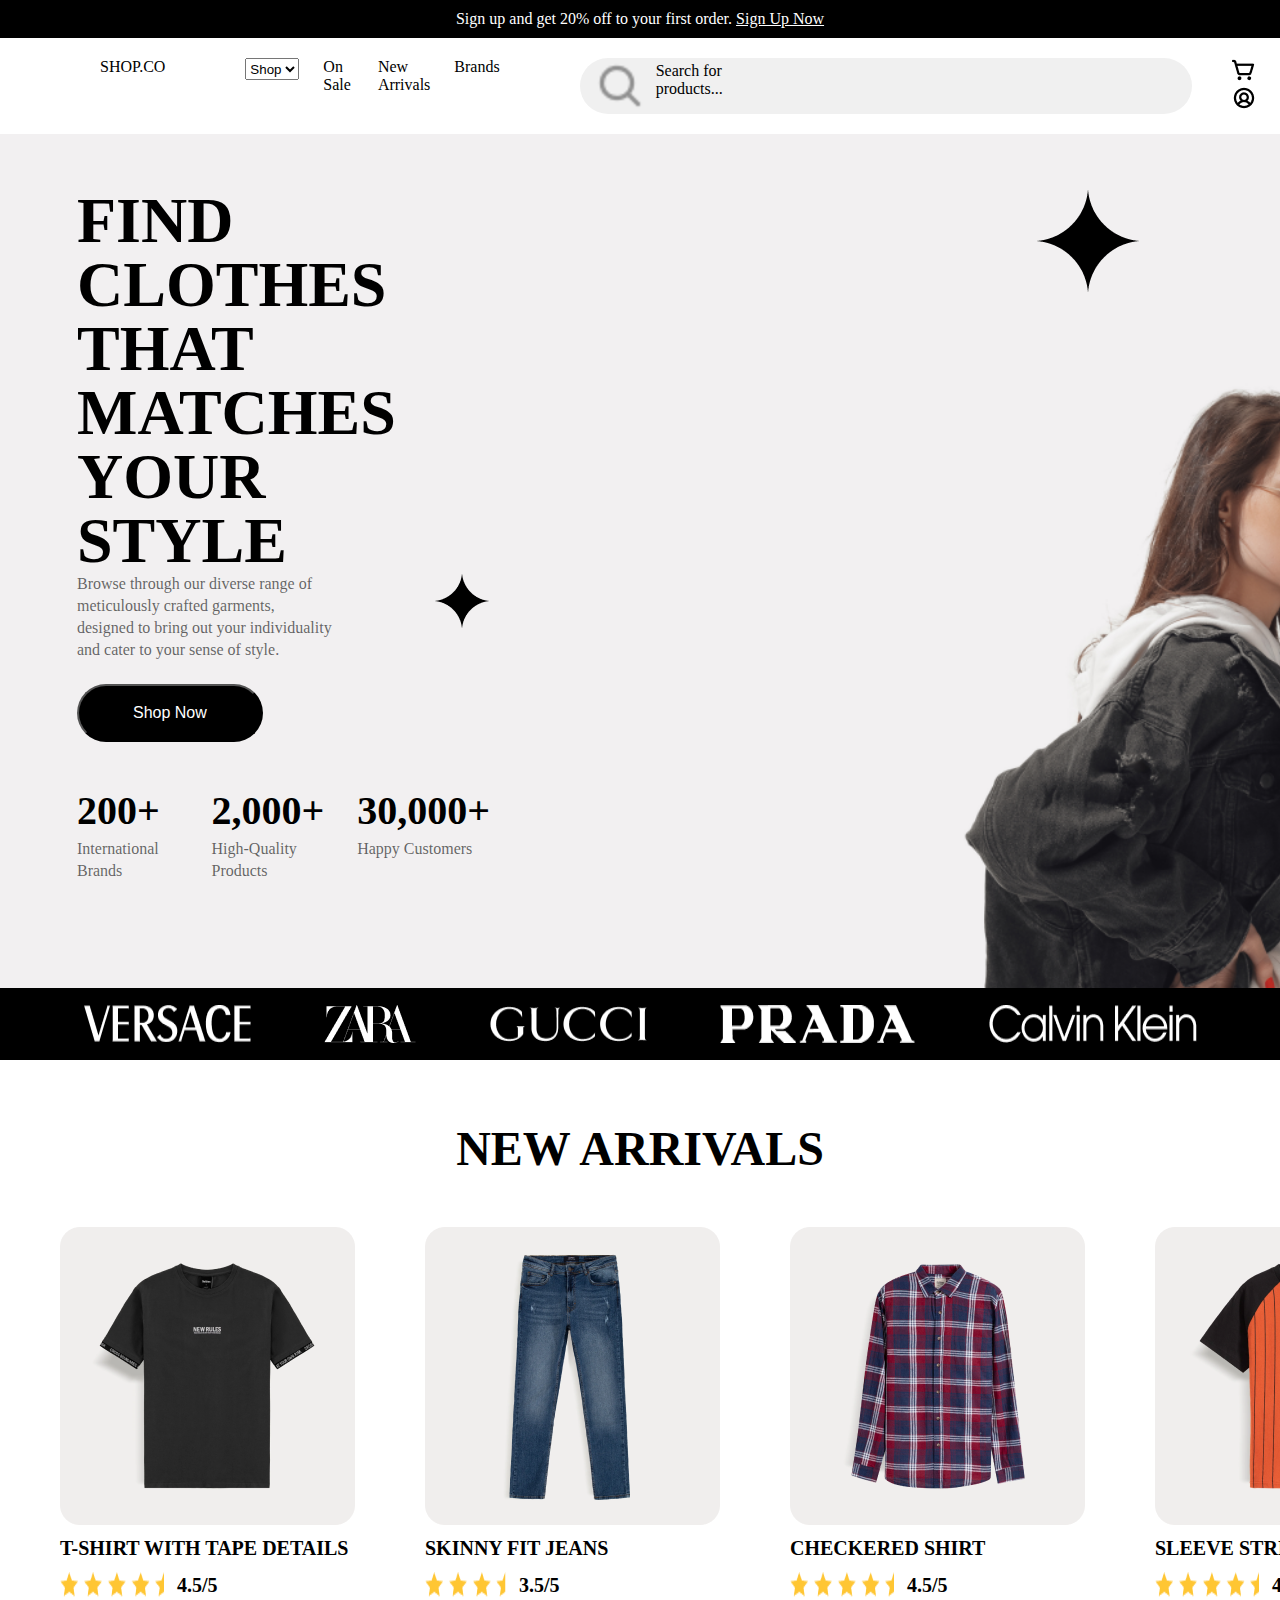
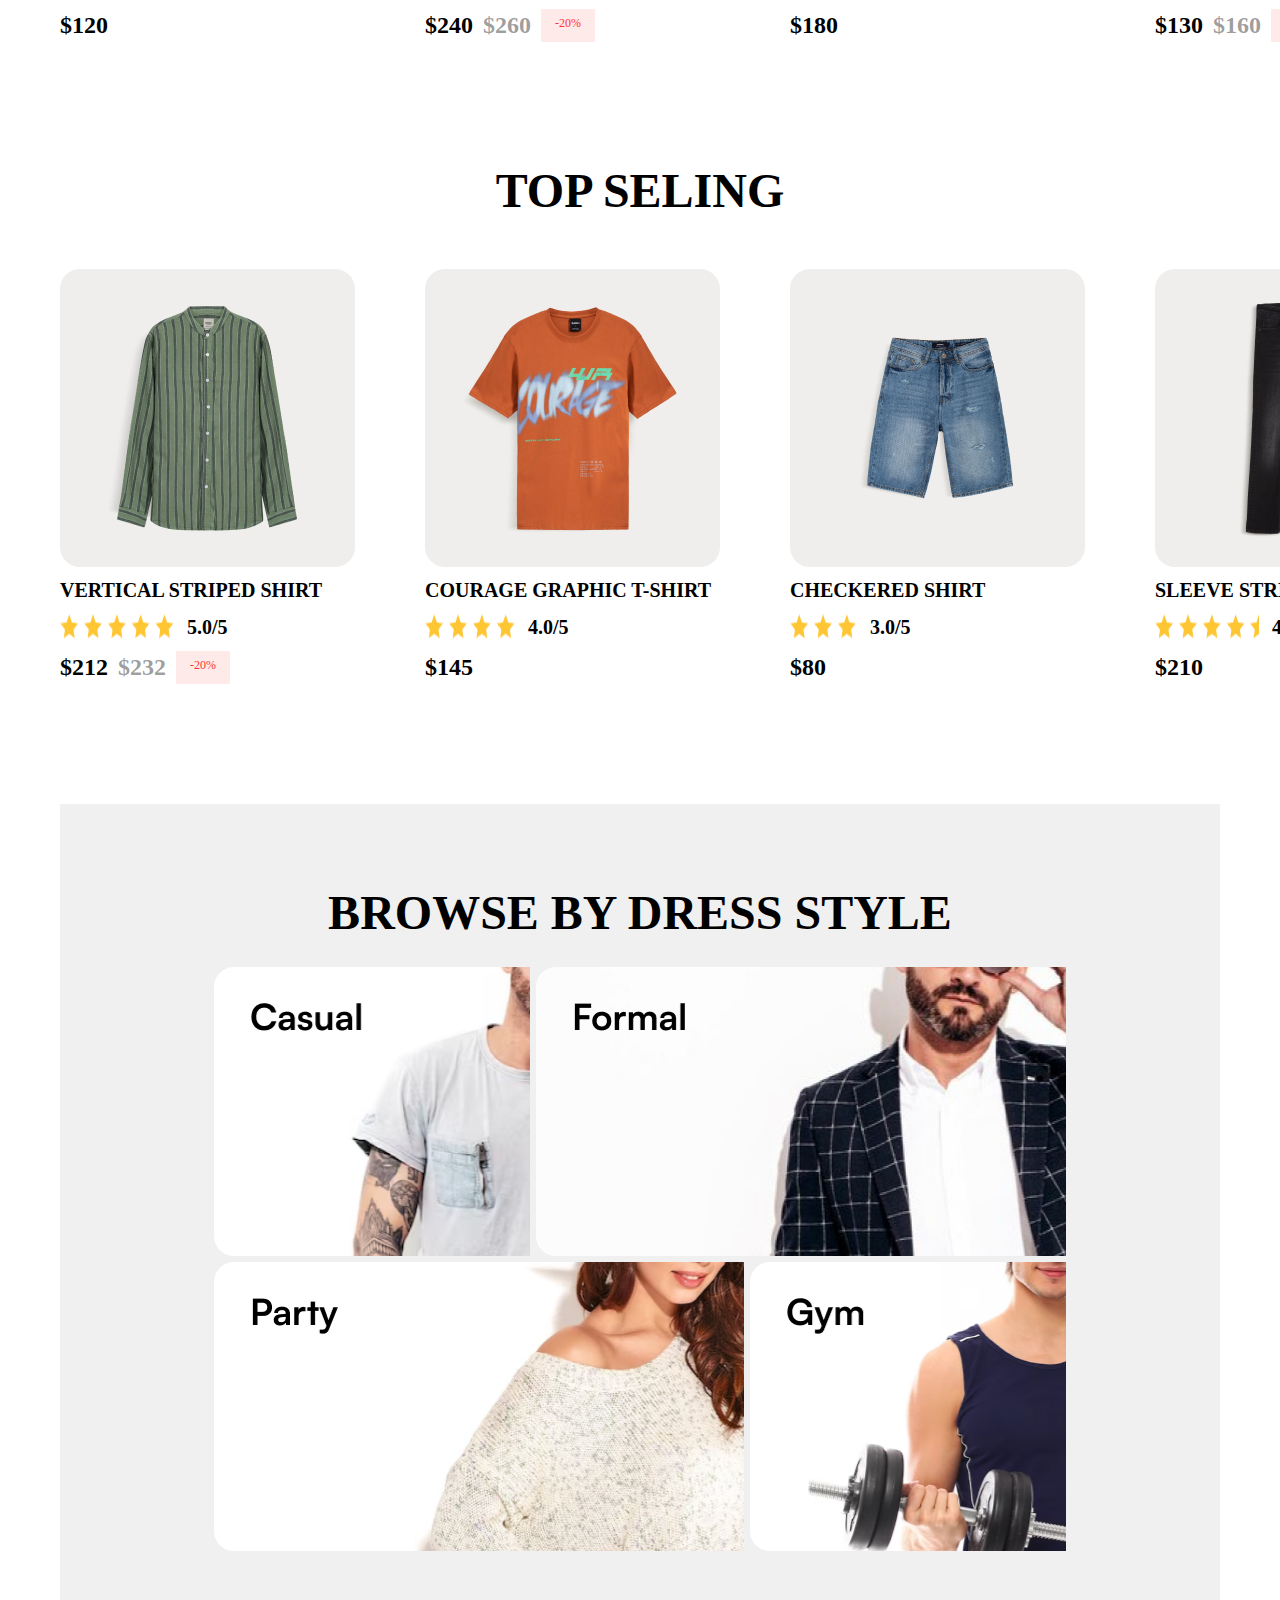
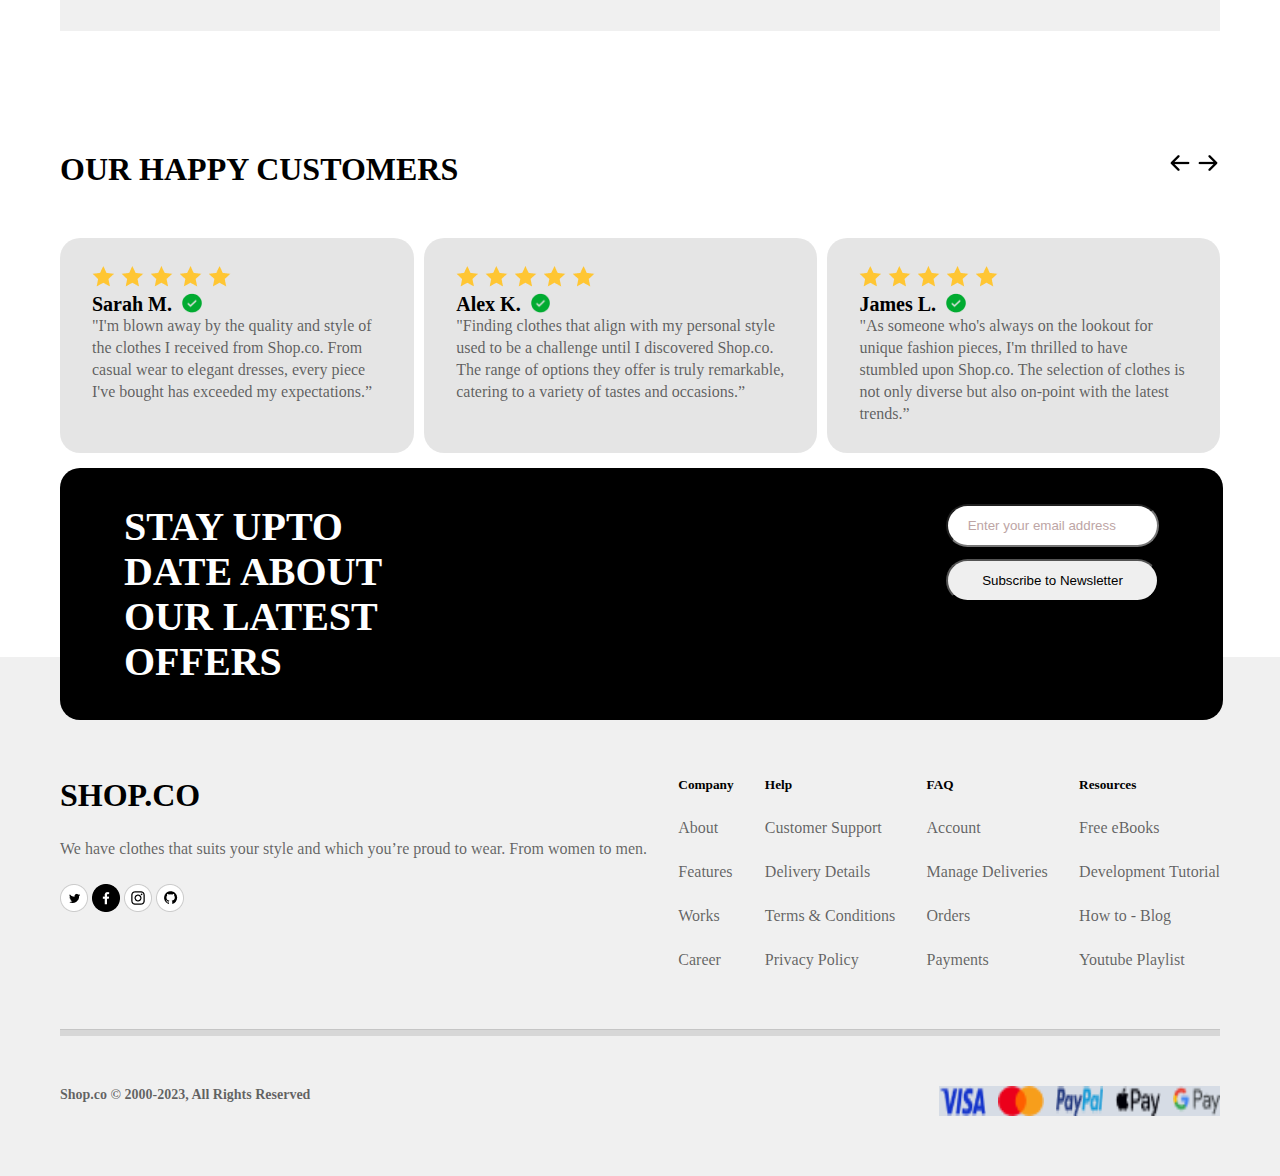
<file: project4/index.html>
<!DOCTYPE html>
<html>
<head>

    <title>document</title>
    <link rel="stylesheet" href="index.css">
    
</head>
<body>
    <div class="container1">
        <div class="nav-container">
            <p>Sign up and get 20% off to your first order. <u>Sign Up Now</u></p>
        </div>
        <div class="navbar">

            <div>SHOP.CO</div>
            <div class="nav1">
                <select name="Shop" id="Shop"><option value="Shop">Shop</option></select>
                <div>On Sale</div>
                <div>New Arrivals</div>
                <div>Brands</div>
            </div>
            <div class="nav2">
                <img src="Frame (2).png" alt="">
                <div>Search for products...</div>
            </div>
            <div>
                <img src="Frame (1).png" alt="">
                <img src="Frame.png" alt="">
            </div>
        </div>
        <div class="box-container1">
            <div class="box1">
                <div class="vector1">

                    <div>
                        <h1>FIND CLOTHES THAT MATCHES YOUR STYLE</h1>
                    </div>
                    <div>
                        <img src="Vector (1).png" alt="">
                    </div>

                </div>
                <div class="para-container1">

                    <div class="para1">
                        
                        <p>Browse through our diverse range of meticulously crafted garments, designed to bring out your individuality and cater to your sense of style.</p>
                    </div>
                    <div class="Vector2">
                        <img src="Vector.png" alt="">
                    </div>
                </div>
                <button>Shop Now</button>
                <div class="box2 ">
                    <div>
                        <h1>200+</h1>
                        <p>International Brands</p>
                    </div>
                    <div>
                        <h1>2,000+</h1>
                        <p>High-Quality Products</p>
                    </div>
                    <div>
                        <h1>30,000+</h1>
                        <p>Happy Customers</p>
                        
                    </div>
                </div>
            </div>
        </div>
        <div class="logo1">
           <img src="Group.png" alt="">
           <img src="zara-logo-1 1.png" alt="">
           <img src="gucci-logo-1 1.png" alt="">
           <img src="prada-logo-1 1.png" alt="">
           <img src="Group (1).png" alt="">
        </div>

    </div>
    <div class="container2">
        <div>
            <h1 id="h1-container">NEW ARRIVALS</h1>
        </div>
        <div class="clothes-container">
            <div class="cloth1">
                <img src="Frame 32.png" alt="">
                <p>T-SHIRT WITH TAPE DETAILS</p>
                <div id="rating">
                    <img src="Frame 10.png" alt="">
                    <p>4.5/5</p>
                </div>
                <h1>$120</h1>
            </div>
            <div class="cloth1">
                <img src="Frame 33.png" alt="">
                <p>SKINNY FIT JEANS</p>
                <div id="rating">

                    <img src="Frame 10 (1).png" alt="">
                    <p>3.5/5</p>
                </div>
                <div  class="price-container1">
                    <h1 id="price1" >$240</h1>
                    <h1 id="price2">$260</h1>
                    <h1 id="percentage">-20%</h1>
                </div>
            </div>
            <div class="cloth1">
                <img src="Frame 34.png" alt="">
                <p>CHECKERED SHIRT</p>
                <div id="rating">
                    <img src="Frame 10.png" alt="">
                    <p>4.5/5</p>
                </div>
                <h1>$180</h1>
            </div>
            <div class="cloth1">
                <img src="Frame 38.png" alt="">
                <p>SLEEVE STRIPED T-SHIRT</p>
                <div id="rating">
                    <img src="Frame 10.png" alt="">
                    <p>4.5/5</p>
                </div>
                <div class="price-container1">
                    <h1 id="price1">$130</h1>
                    <h1 id="price2">$160</h1>
                    <h1 id="percentage">-30%</h1>
                </div>
            </div>
            
        </div>
    </div>
    <div class="container3">
        <div>
            <h1 id="h1-container">TOP SELING</h1>
        </div>
        <div class="clothes-container">
            <div class="cloth1">
                <img src="Frame 32 (1).png" alt="">
                <p>VERTICAL STRIPED SHIRT</p>
                <div id="rating">
                    <img src="Frame 10 (2).png" alt="">
                    <p>5.0/5</p>
                </div>
                <div  class="price-container1">
                    <h1 id="price1" >$212</h1>
                    <h1 id="price2">$232</h1>
                    <h1 id="percentage">-20%</h1>
                </div>
            </div>
            <div class="cloth1">
                <img src="Frame 33 (1).png" alt="">
                <p>COURAGE GRAPHIC T-SHIRT</p>
                <div id="rating">

                    <img src="Frame 10 (3).png" alt="">
                    <p>4.0/5</p>
                </div>
                <h1>$145</h1>
            </div>
            <div class="cloth1">
                <img src="Frame 34 (1).png" alt="">
                <p>CHECKERED SHIRT</p>
                <div id="rating">
                    <img src="Frame 10 (4).png" alt="">
                    <p>3.0/5</p>
                </div>
                <h1>$80</h1>
            </div>
            <div class="cloth1">
                <img src="Frame 38 (1).png" alt="">
                <p>SLEEVE STRIPED T-SHIRT</p>
                <div id="rating">
                    <img src="Frame 10.png" alt="">
                    <p>4.5/5</p>
                </div>
                <h1>$210</h1>
            </div>
            
        </div>
    </div>
    <div class="container4">
        <div class="sub-container4">

            <div>
                <h1>BROWSE BY DRESS STYLE</h1>
            </div>
            <div class="img-container">
                <div id="image1">

                    <div class="img1">
                       <!-- <img src="Frame\ 61.png" alt=""> -->
                    </div>
                    <div class="img2">
                       <!-- <img src="Frame\ 62.png" alt=""> -->
                    </div>
                </div>
                <div id="image1">

                    <div class="img3">
                        <!-- <img src="Frame\ 64.png" alt=""> -->
                    </div>
                    <div class="img4">
                       <!-- <img src="Frame\ 63.png" alt=""> -->
                    </div>
                </div>
    
            </div>
        </div>
    </div>
    <div class="container5">
        <div class="head-container">
            <h1>OUR HAPPY CUSTOMERS</h1>
            <div>

                <img src="arrow-down-bold 2.png" alt="">
                <img src="arrow-down-bold 1.png" alt="">
            </div>
        </div>
        <div class="box-container2">
            <div class="box3">
                <img src="Frame 10 (5).png" alt="">
                <div id="name">

                    <h1>Sarah M.</h1>
                    <img src="Vector (2).png" alt="">
                </div>
                <p>"I'm blown away by the quality and style of the clothes I received from Shop.co. From casual wear to elegant dresses, every piece I've bought has exceeded my expectations.”</p>
            </div>
            <div class="box4">
                <img src="Frame 10 (5).png" alt="">
                <div id="name">

                    <h1>Alex K.</h1>
                    <img src="Vector (2).png" alt="">
                </div>
                <p>"Finding clothes that align with my personal style used to be a challenge until I discovered Shop.co. The range of options they offer is truly remarkable, catering to a variety of tastes and occasions.”</p>
            </div>
            <div class="box5">
                <img src="Frame 10 (5).png" alt="">
                <div id="name">

                    <h1>James L.</h1>
                    <img src="Vector (2).png" alt="">
                </div>
                <p>"As someone who's always on the lookout for unique fashion pieces, I'm thrilled to have stumbled upon Shop.co. The selection of clothes is not only diverse but also on-point with the latest trends.”</p>
            </div>
            <!-- <div class="box6">
                <img src="Frame 10 (5).png" alt="">
                <div id="name">

                    <h1>Sarah M.</h1>
                    <img src="Vector (2).png" alt="">
                </div>
                <p>"I'm blown away by the quality and style of the clothes I received from Shop.co. From casual wear to elegant dresses, every piece I've bought has exceeded my expectations.”</p>
            </div>
             <div class="box7">
                <img src="Frame 10 (5).png" alt="">
                <div id="name">

                    <h1>Sarah M.</h1>
                    <img src="Vector (2).png" alt="">
                </div>
                <p>"I'm blown away by the quality and style of the clothes I received from Shop.co. From casual wear to elegant dresses, every piece I've bought has exceeded my expectations.”</p>
            </div> -->

        </div> 
    </div>
    <div class="container6">
        <div class="offer">
            <h1>STAY UPTO DATE ABOUT OUR LATEST OFFERS</h1>
            <div class="email">
                <input type="text"id="email"value=" Enter your email address">
                <button>Subscribe to Newsletter</button>
            </div>
        </div>
        <div class="footer-container">
            <div class="footer1">
                <h1>SHOP.CO</h1>
                <p>We have clothes that suits your style and which you’re proud to wear. From women to men.</p>
                <div class="logo2">
                    <img src="1.png" alt="">
                    <img src="2.png" alt="">
                    <img src="3.png" alt="">
                    <img src="4.png" alt="">
                </div>
            </div>
            <div class="footer2">
                <h5>Company</h5>
                <p>About          

                   <p> Features </p>         
                    
                   <p> Works  </p>          
                    
                    <p>Career  </p>
            </div>
            <div class="footer3">
                <h5>Help</h5>
                <p>Customer Support</p>
                <p>Delivery Details</p>
                <p>Terms & Conditions</p>
                <p>Privacy Policy</p>

                    
                    
            </div>
            <div class="footer4">
                <h5>FAQ</h5>
                <p>Account</p>
                <p>Manage Deliveries</p> 
                <p>Orders</p>
                <p>Payments</p>

                    
                    
            </div>
            <div class="footer5">
                <h5>Resources</h5>
                <p>Free eBooks</p>
                <p>Development Tutorial</p> 
                <p>How to - Blog</p>
                <p>Youtube Playlist</p>

                    
                    
            </div>
        </div>
        <div class="border"></div>
        <div>

            <div class="container">
                <h1>Shop.co © 2000-2023, All Rights Reserved</h1>
            <div class="logo3">
                <img src="Visa.png" alt="">
                <img src="Mastercard.png" alt="">
                <img src="Paypal.png" alt="">
                <img src=" Pay.png" alt="">
                <img src="G Pay.png" alt="">
            </div>
        </div>
        </div>
    </div>
   
</body>
</html>
</file>
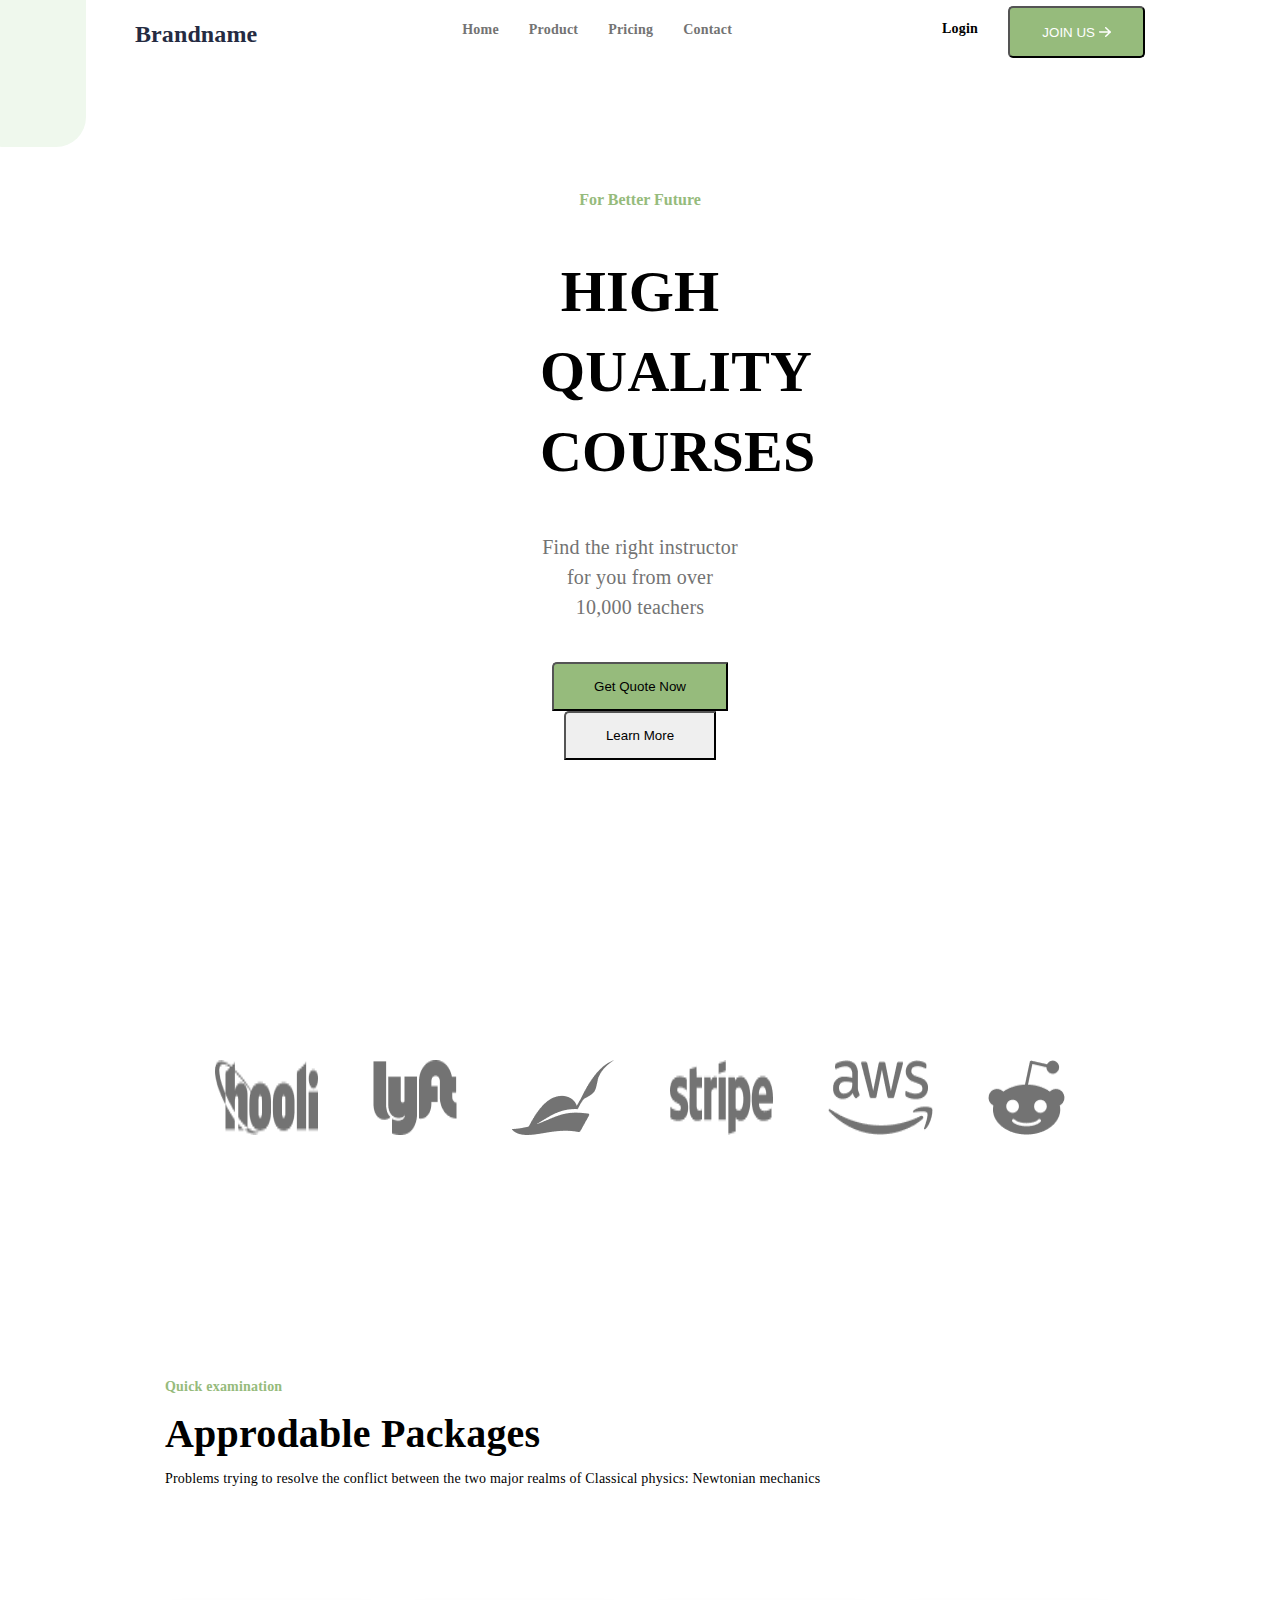
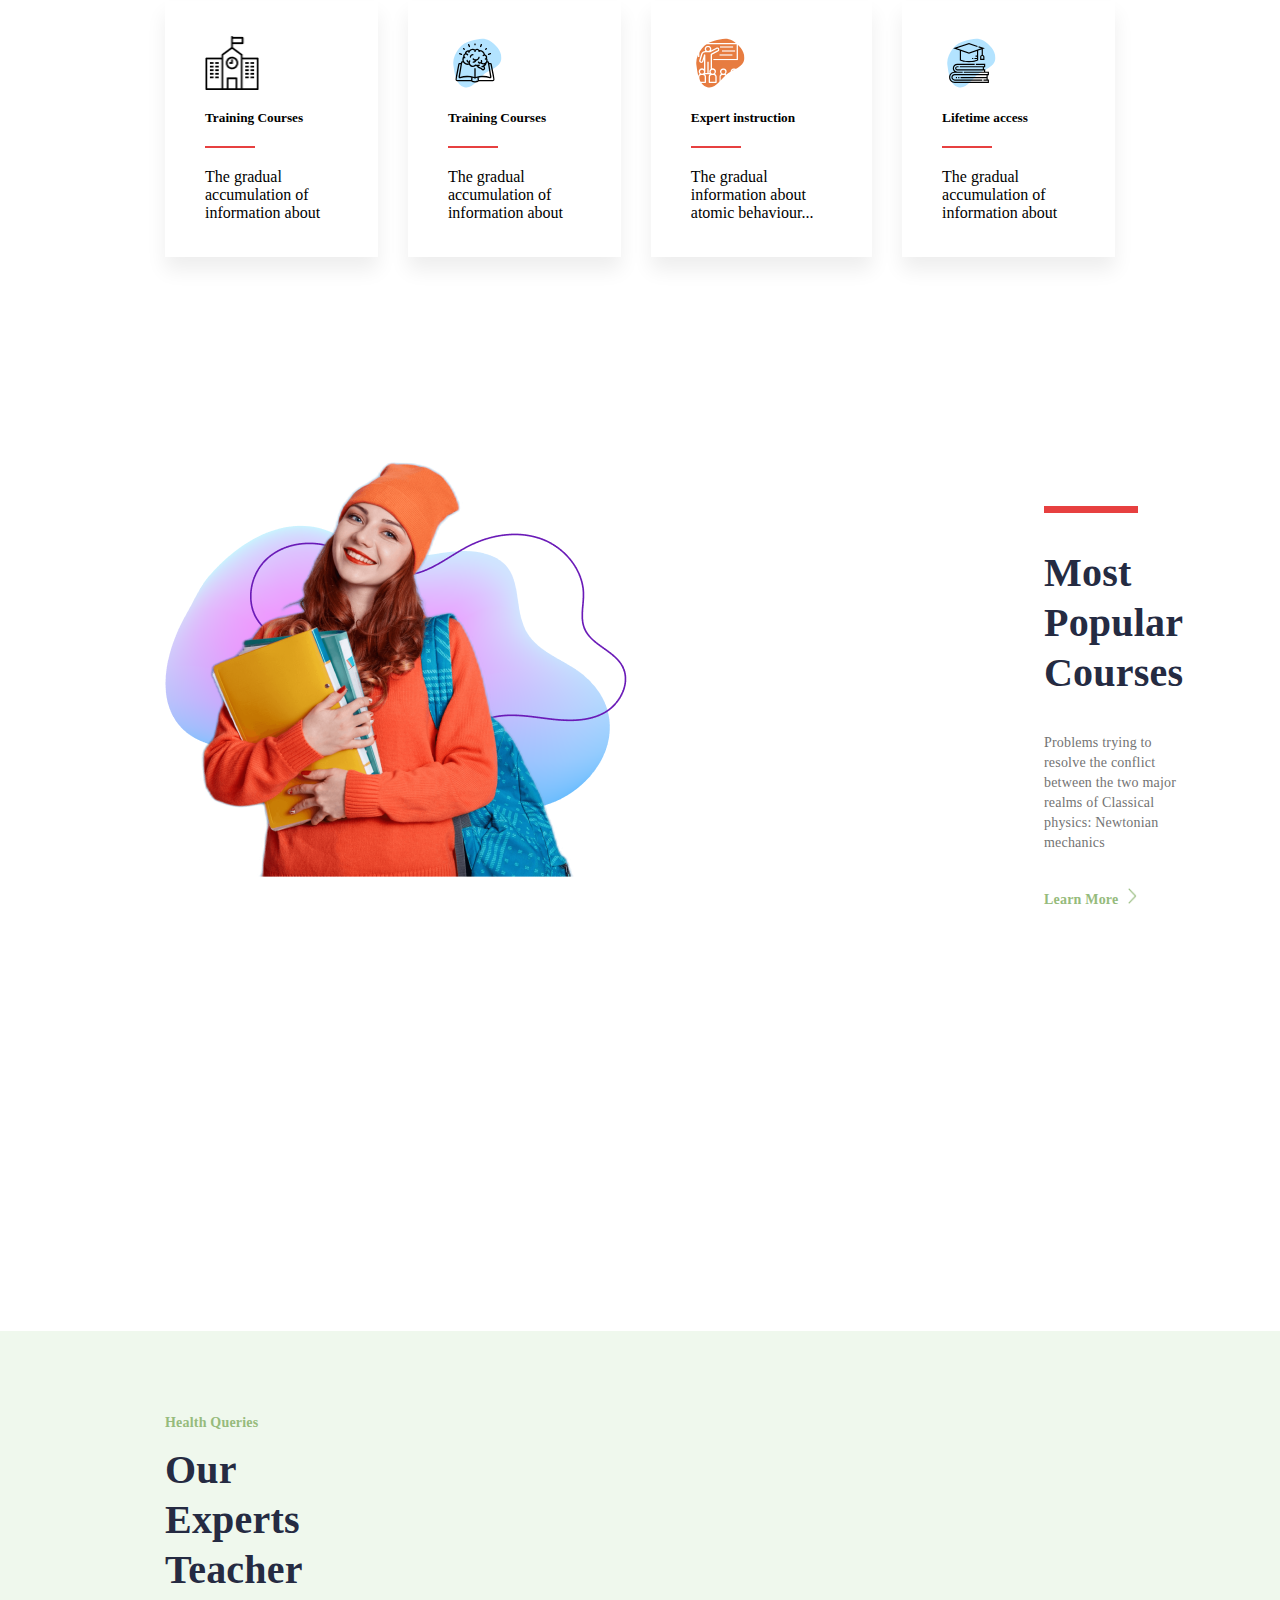
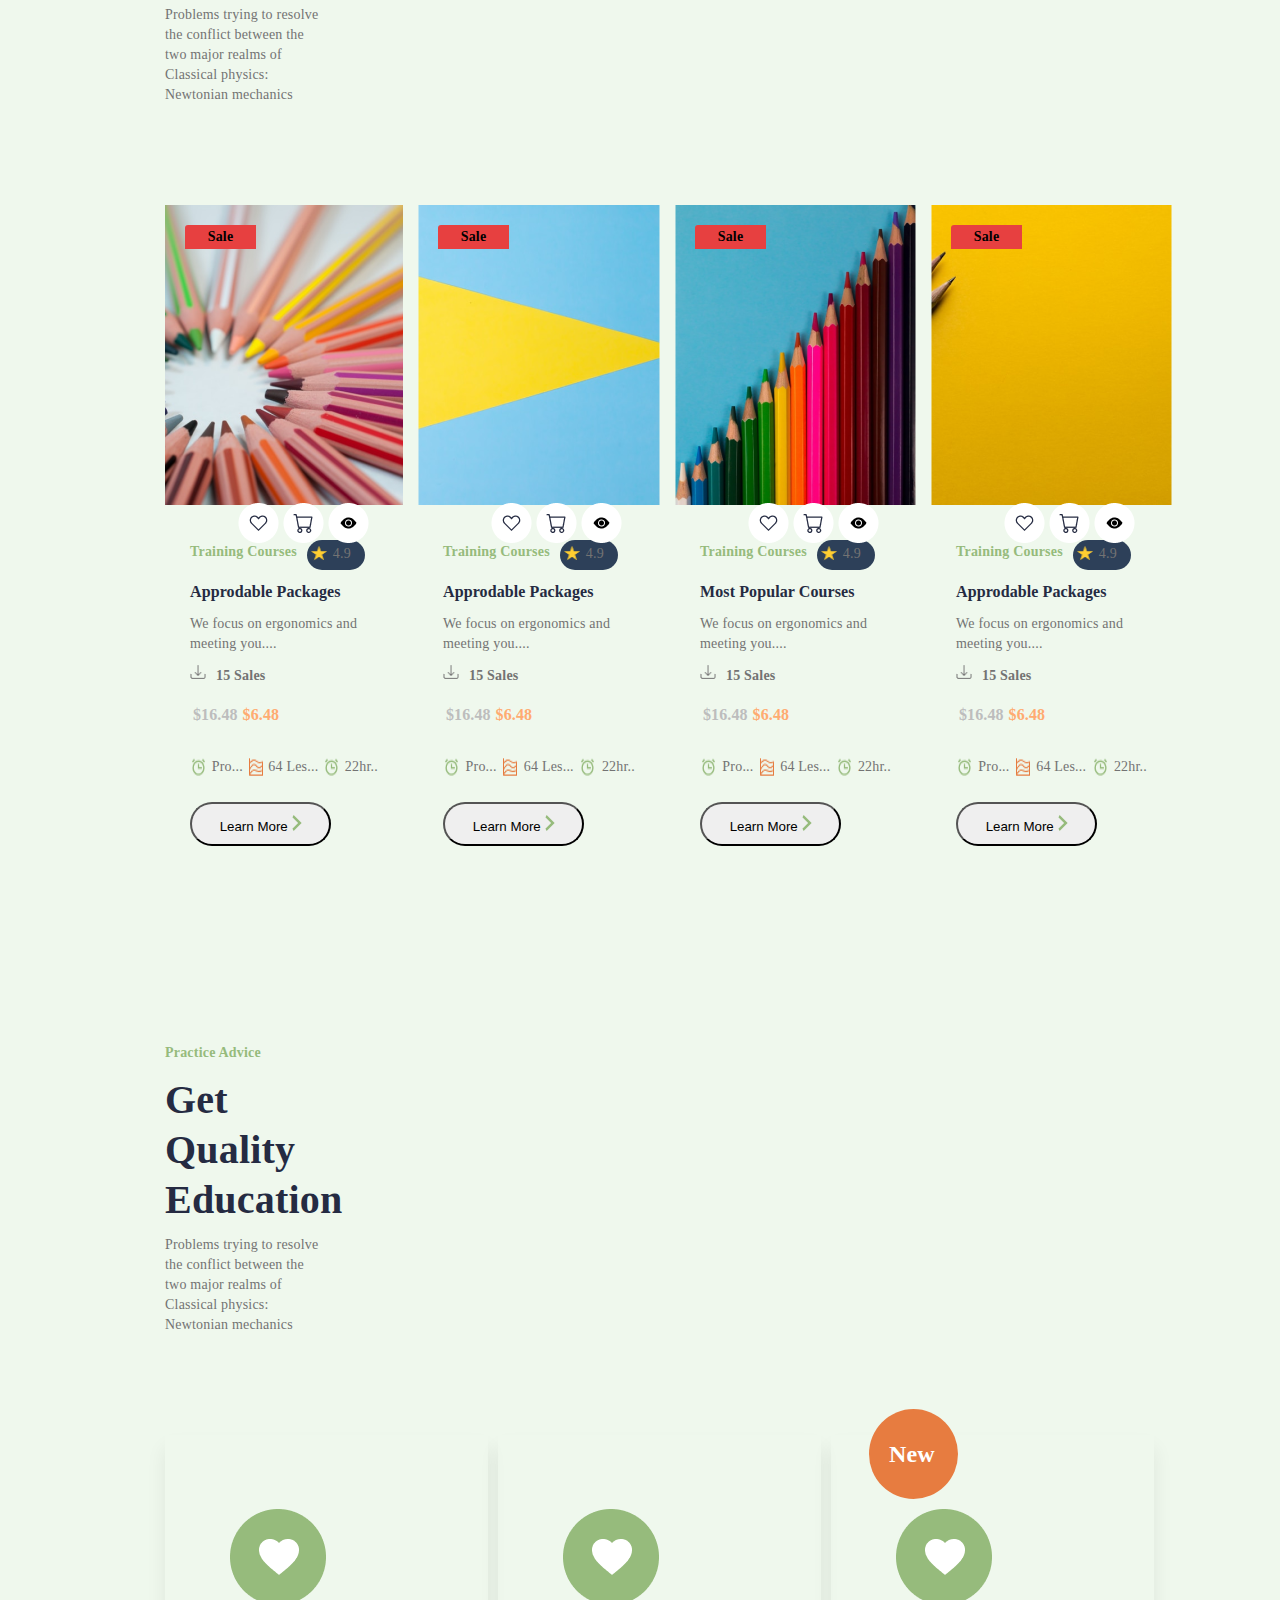
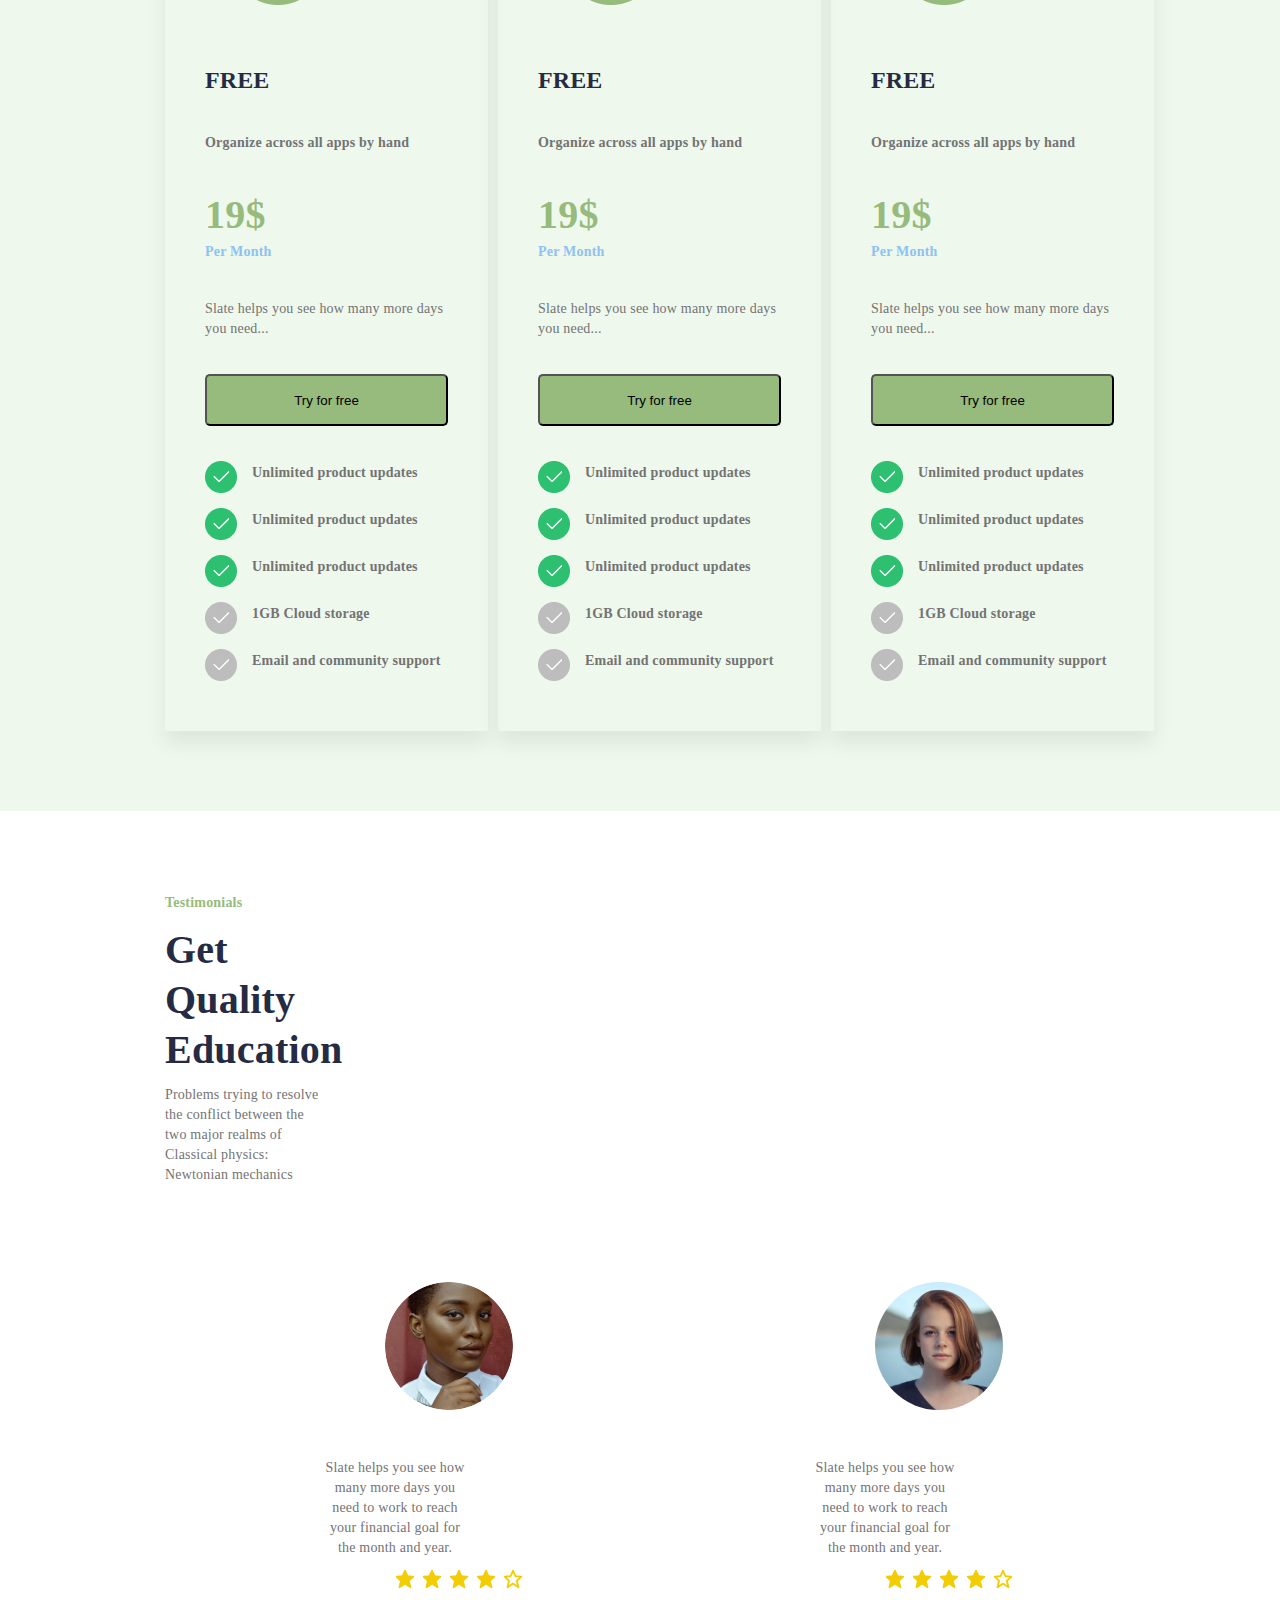
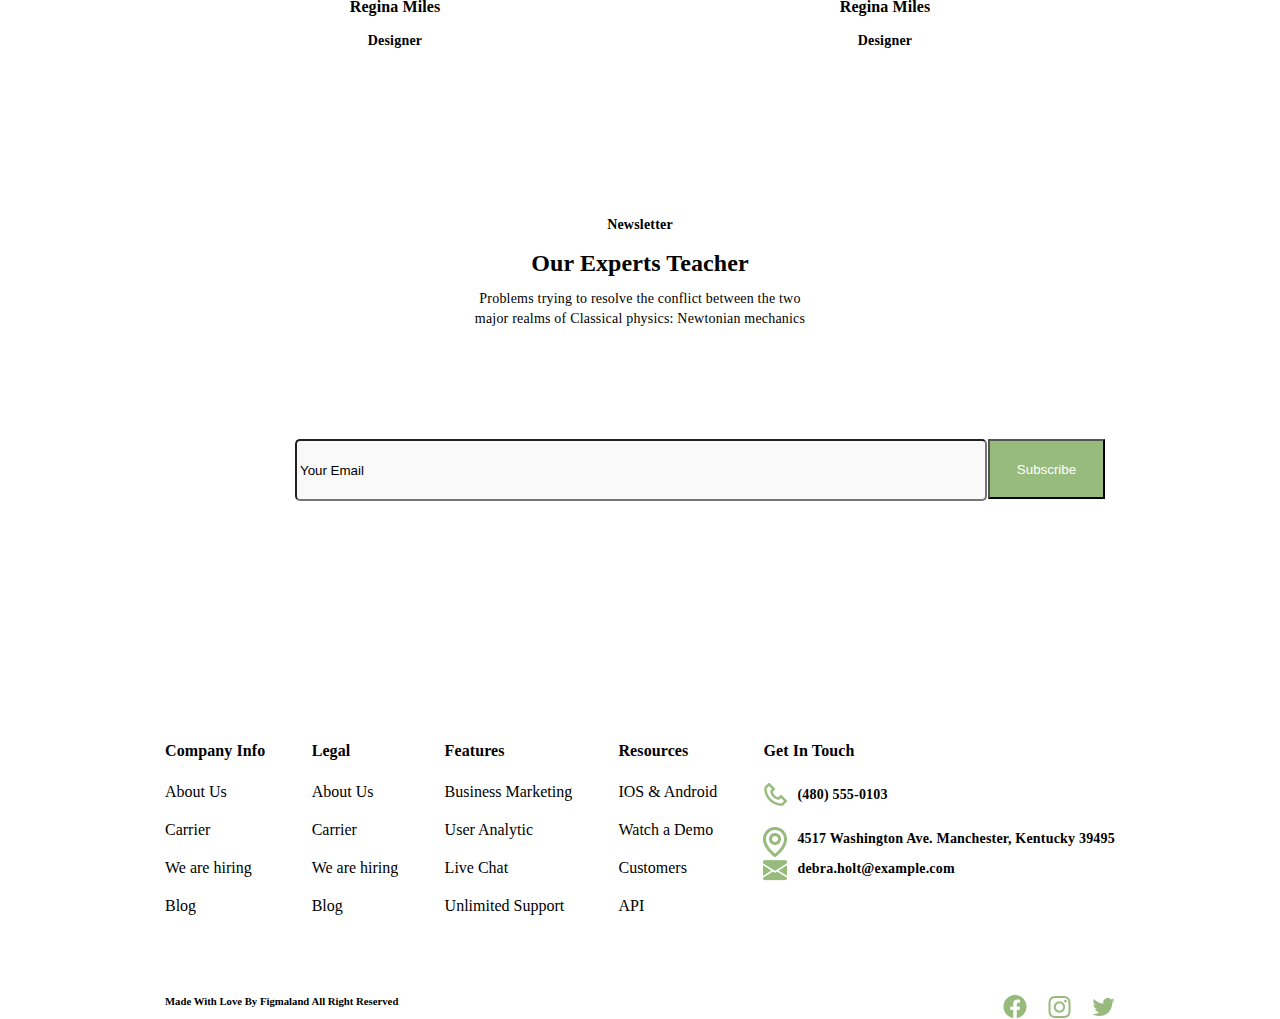
<file: project5/index.html>
<!DOCTYPE html>
<html>
<head>

    <title>document</title>
    <link rel="stylesheet" href="index.css">
   
</head>
<body>
    <div class="container1">
        <div class="nav-container">
            <h1 id="Brandname">Brandname</h1>
           <div class="sub-navcontainer">
               <h1>Home</h1>
               <h1>Product</h1>
               <h1>Pricing</h1>
               <h1>Contact</h1>

           </div>
           <div class="login">
           <div class="login1">Login</div> 
            <div>
                <button>JOIN US

                    <img src="Vector (5).png" alt="">
                </button>
            </div>
           </div>

        </div>
        <div class="box"></div>
        <div class="sub-container1">
            <div class="sub1">

                <h5>For Better Future</h5>
                <h1>HIGH QUALITY 
                    COURSES </h1>
                    <h4>Find the right instructor for you from over 10,000 teachers</h4>
                    <div>
                        <button id="get">Get Quote Now</button>
                        <button id="learn">Learn More</button>
                    </div>
            </div>
        </div>
    </div>
    <div class="container2">

        <div class="image">
            <img src="fa-brands-1.png" alt="">
            <img src="fa-brands-2.png" alt="">
            <img src="fa-brands-3.png" alt="">
            <img src="fa-brands-4.png" alt="">
            <img src="fa-brands-5.png" alt="">
            <img src="fa-brands-6.png" alt="">
        </div>
    </div>
    <div class="container3">
        <div class="content">
            <div class="text">
                <h6>Quick examination</h6>
                <h2>Approdable Packages</h2>
                <p>Problems trying to resolve the conflict between 
                    the two major realms of Classical physics: Newtonian mechanics </p>
            </div>
            <div class="box-container1">
                <div class="box1">
                    <img src="014-school-1.png" alt="">
                    <h5>Training Courses</h5>
                    <div class="small-box"></div>
                    <p>The gradual 
                        accumulation of 
                        information about </p>
                </div>
                <div class="box1">
                    <img src="icon cool-icon-l23.svg" alt="">
                    <h5>Training Courses</h5>
                    <div class="small-box"></div>
                    <p>The gradual 
                        accumulation of 
                        information about </p>
                </div>
                <div class="box1">
                    <img src="icon cool-icon-l29.svg" alt="">
                    <h5>Expert instruction</h5>
                    <div class="small-box"></div>
                    <p>The gradual 
                        information about 
                        atomic behaviour... </p>
                </div>
                <div class="box1">
                    <img src="icon cool-icon-l26.svg" alt="">
                    <h5>Lifetime access</h5>
                    <div class="small-box"></div>
                    <p>The gradual 
                        accumulation of 
                        information about  </p>
                </div>
            </div>
        </div>
    </div>
    <div class="container4">
        <div class="box-container2">
            <div>
                <img src="col-md-6.png" alt="">
            </div>
            <div class="box2">
                <div class="small-box1"></div>
                <h2>Most Popular 
                    Courses</h2>
                    <p>Problems trying to resolve the conflict between 
                        the two major realms of Classical physics: 
                        Newtonian mechanics </p>
                        <div class="learn-more">
                            <p>Learn More</p>
                            <img src="icon arrow-next.png" alt="">
                        </div>
            </div>
        </div>
    </div>
    <div class="container5">
        <div class="health">
            <h6>Health Queries</h6>
            <h2>Our Experts Teacher</h2>
            <p>Problems trying to resolve the conflict between 
                the two major realms of Classical physics: Newtonian mechanics </p>
        </div>
        <div class="box-container3">
            <div class="box3">
                <img src="product-cover-133 sec-.png" alt="">
                <div class="content1">

                    <div class="training">
                        <p id="course">Training Courses</p>
                        <div class="vector">
                            <img src="Vector.png" alt="">
                            <p>4.9</p>
                        </div>
                    </div >
                    <h5>Approdable Packages</h5>
                    <p>We focus on ergonomics 
                        and meeting you....</p>
                        <div class="image2">
                            <img src="Frame sec-.png" alt="">
                            <h6>15 Sales</h6>
                        </div>
                        <div class="price">
                            <h5>$16.48</h5>
                            <h5 id="price1">$6.48</h5>
                        </div>
                        <div class="image3">
                            <img src="icon akar-icons-calendar.png" alt="">
                            <p>Pro...</p>
                            <img src="icon carbon-chart-area-smooth.png" alt="">
                            <p>64 Les...</p>
                            <img src="icon akar-icons-calendar.png" alt="">
                            <p>22hr..</p>
                        </div>
                        <button>Learn More <img src="icn arrow-right .icn-xs.png" alt=""></button>
                </div>
                <div class="sale"><h6>Sale</h6></div>
                <div class="image4">
                    <img src="like1.png" alt="">
                    <img src="basket.png" alt="">
                    <img src="like.png" alt="">
                </div>
                </div>

                <div class="box3">
                    <img src="product-cover-131.png" alt="">
                    <div class="content1">
    
                        <div class="training">
                            <p id="course">Training Courses</p>
                            <div class="vector">
                                <img src="Vector.png" alt="">
                                <p>4.9</p>
                            </div>
                        </div >
                        <h5>Approdable Packages</h5>
                        <p>We focus on ergonomics 
                            and meeting you....</p>
                            <div class="image2">
                                <img src="Frame sec-.png" alt="">
                                <h6>15 Sales</h6>
                            </div>
                            <div class="price">
                                <h5>$16.48</h5>
                                <h5 id="price1">$6.48</h5>
                            </div>
                            <div class="image3">
                                <img src="icon akar-icons-calendar.png" alt="">
                                <p>Pro...</p>
                                <img src="icon carbon-chart-area-smooth.png" alt="">
                                <p>64 Les...</p>
                                <img src="icon akar-icons-calendar.png" alt="">
                                <p>22hr..</p>
                            </div>
                            <button>Learn More <img src="icn arrow-right .icn-xs.png" alt=""></button>
                    </div>
                    <div class="sale"><h6>Sale</h6></div>
                <div class="image4">
                    <img src="like1.png" alt="">
                    <img src="basket.png" alt="">
                    <img src="like.png" alt="">
                </div>
                    </div>
                    <div class="box3">
                        <img src="product-cover-130 sec-.png"">
                        <div class="content1">
        
                            <div class="training">
                                <p id="course">Training Courses</p>
                                <div class="vector">
                                    <img src="Vector.png" alt="">
                                    <p>4.9</p>
                                </div>
                            </div >
                            <h5>Most Popular Courses</h5>
                            <p>We focus on ergonomics 
                                and meeting you....</p>
                                <div class="image2">
                                    <img src="Frame sec-.png" alt="">
                                    <h6>15 Sales</h6>
                                </div>
                                <div class="price">
                                    <h5>$16.48</h5>
                                    <h5 id="price1">$6.48</h5>
                                </div>
                                <div class="image3">
                                    <img src="icon akar-icons-calendar.png" alt="">
                                    <p>Pro...</p>
                                    <img src="icon carbon-chart-area-smooth.png" alt="">
                                    <p>64 Les...</p>
                                    <img src="icon akar-icons-calendar.png" alt="">
                                    <p>22hr..</p>
                                </div>
                                <button>Learn More <img src="icn arrow-right .icn-xs.png" alt=""></button>
                        </div>
                        <div class="sale"><h6>Sale</h6></div>
                <div class="image4">
                    <img src="like1.png" alt="">
                    <img src="basket.png" alt="">
                    <img src="like.png" alt="">
                </div>
                        </div>
                        <div class="box3">
                            <img src="product-cover-132 sec-.png" alt="">
                            <div class="content1">
            
                                <div class="training">
                                    <p id="course">Training Courses</p>
                                    <div class="vector">
                                        <img src="Vector.png" alt="">
                                        <p>4.9</p>
                                    </div>
                                </div >
                                <h5>Approdable Packages</h5>
                                <p>We focus on ergonomics 
                                    and meeting you....</p>
                                    <div class="image2">
                                        <img src="Frame sec-.png" alt="">
                                        <h6>15 Sales</h6>
                                    </div>
                                    <div class="price">
                                        <h5>$16.48</h5>
                                        <h5 id="price1">$6.48</h5>
                                    </div>
                                    <div class="image3">
                                        <img src="icon akar-icons-calendar.png" alt="">
                                        <p>Pro...</p>
                                        <img src="icon carbon-chart-area-smooth.png" alt="">
                                        <p>64 Les...</p>
                                        <img src="icon akar-icons-calendar.png" alt="">
                                        <p>22hr..</p>
                                    </div>
                 <button>Learn More <img src="icn arrow-right .icn-xs.png" alt=""></button>
            </div>
            <div class="sale"><h6>Sale</h6></div>
                <div class="image4">
                    <img src="like1.png" alt="">
                    <img src="basket.png" alt="">
                    <img src="like.png" alt="">
                </div>
         </div>
    </div>
    
    </div>
    
    
    </div>
    <div class="container5">
            <div class="health">
                <h6>Practice Advice</h6>
                <h2>Get Quality Education</h2>
                <p>Problems trying to resolve the conflict between 
                    the two major realms of Classical physics: Newtonian mechanics  </p>
            </div> 
            <div class="box-container4">
                <div class="box4">
                    <img id="image5" src="circle sec-.png" alt="">
                    <h3>FREE</h3>
                    <h6>Organize across all apps by 
                        hand</h6>
                        <div class="price2">
                            <h2>19$</h2>
                            <h6>Per Month</h6>
                        </div>
                        <p>Slate helps you see how 
                            many more days you need...</p>
                            <button>Try for free</button>
                            <div class="circle1">
                                <div class="circle">

                                    <img src="circle1.png" alt="">
                                    <h6>Unlimited product updates</h6>
                                </div>
                                <div class="circle">

                                    <img src="circle1.png" alt="">
                                    <h6>Unlimited product updates
                                    </h6>
                                </div>
                                <div class="circle">

                                    <img src="circle1.png" alt="">
                                    <h6>Unlimited product updates
                                    </h6>
                                </div>
                                <div class="circle">

                                    <img src="circle.png" alt="">
                                    <h6>1GB  Cloud storage
                                    </h6>
                                </div>
                                <div class="circle">

                                    <img src="circle.png" alt="">
                                    <h6>Email and community 
                                        support</h6>
                                </div>
                            </div>
                </div>
                <div class="box4">
                    <img id="image5" src="circle sec-.png" alt="">
                    <h3>FREE</h3>
                    <h6>Organize across all apps by 
                        hand</h6>
                        <div class="price2">
                            <h2>19$</h2>
                            <h6>Per Month</h6>
                        </div>
                        <p>Slate helps you see how 
                            many more days you need...</p>
                            <button>Try for free</button>
                            <div class="circle1">
                                <div class="circle">

                                    <img src="circle1.png" alt="">
                                    <h6>Unlimited product updates</h6>
                                </div>
                                <div class="circle">

                                    <img src="circle1.png" alt="">
                                    <h6>Unlimited product updates
                                    </h6>
                                </div>
                                <div class="circle">

                                    <img src="circle1.png" alt="">
                                    <h6>Unlimited product updates
                                    </h6>
                                </div>
                                <div class="circle">

                                    <img src="circle.png" alt="">
                                    <h6>1GB  Cloud storage
                                    </h6>
                                </div>
                                <div class="circle">

                                    <img src="circle.png" alt="">
                                    <h6>Email and community 
                                        support</h6>
                                </div>
                            </div>
                </div>
                <div class="box4">
                    <img id="image5" src="circle sec-.png" alt="">
                    <h3>FREE</h3>
                    <h6>Organize across all apps by 
                        hand</h6>
                        <div class="price2">
                            <h2>19$</h2>
                            <h6>Per Month</h6>
                        </div>
                        <p>Slate helps you see how 
                            many more days you need...</p>
                            <button>Try for free</button>
                            <div class="circle1">
                                <div class="circle">

                                    <img src="circle1.png" alt="">
                                    <h6>Unlimited product updates</h6>
                                </div>
                                <div class="circle">

                                    <img src="circle1.png" alt="">
                                    <h6>Unlimited product updates
                                    </h6>
                                </div>
                                <div class="circle">

                                    <img src="circle1.png" alt="">
                                    <h6>Unlimited product updates
                                    </h6>
                                </div>
                                <div class="circle">

                                    <img src="circle.png" alt="">
                                    <h6>1GB  Cloud storage
                                    </h6>
                                </div>
                                <div class="circle">

                                    <img src="circle.png" alt="">
                                    <h6>Email and community 
                                        support</h6>
                                </div>
                            </div>
                </div>
                <div class="new">
                    <h3>New</h3>
                </div>
            </div>
            
    
    </div>
    <div class="container6">
        <div class="health">
            <h6>Testimonials</h6>
            <h2>Get Quality Education</h2>
            <p>Problems trying to resolve the conflict between 
                the two major realms of Classical physics: Newtonian mechanics  </p>
        </div> 
        <div class="box-container5">
            <div class="box5">
                <img id="circle2"src="circle1 sec-.png" alt="">
                <div>
                    <p>Slate helps you see how many more days 
                        you need to work to reach your financial 
                        goal for the month and year.</p>
                        <img id="star" src="stars sec-.png" alt="">
                        <h5>Regina Miles</h5>
                        <h6>Designer</h6>
                </div>

            </div>
            <div class="box5">
                <img id="circle2" src="testimonial-user-cover-2.png" alt="">
                <div>
                    <p>Slate helps you see how many more days 
                        you need to work to reach your financial 
                        goal for the month and year.</p>
                        <img id="star"src="stars sec-.png" alt="">
                        <h5>Regina Miles</h5>
                        <h6>Designer</h6>
                </div>

            </div>

        </div>

    </div>
    <div class="container7">
        <div class="box-container6">

            <div class="box6">
                <h6>Newsletter</h6>
                <h3>Our Experts Teacher</h3>
                <p>Problems trying to resolve the conflict between 
                    the two major realms of Classical physics: Newtonian mechanics </p>
            </div>
            <div class="select-container">
                <input type="text"id="email"value=" Your Email">
                <button>Subscribe</button>
            </div>
        </div>
        </div>
</div>
<div class="container8">
    <div class="footer">
        <h5>Company Info</h5>
        <div>About Us</div>
        <div>Carrier</div>
        <div>We are hiring</div>
        <div>Blog</div>
    </div>
    <div class="footer">
        <h5>Legal</h5>
        <div>About Us</div>
        <div>Carrier</div>
        <div>We are hiring</div>
        <div>Blog</div>
    </div>
    <div class="footer">
        <h5>Features</h5>
        <div>Business Marketing</div>
        <div>User Analytic</div>
        <div>Live Chat</div>
        <div>Unlimited Support</div>
    </div>
    <div class="footer">
        <h5>Resources</h5>
        <div>IOS & Android</div>
        <div>Watch a Demo</div>
        <div>Customers</div>
        <div>API</div>
    </div>
    <div class="footer">
        <h5>Get In Touch</h5>
        <div class="image6">
            <img src="bx_bx-phone.png" alt="">
            <h6>(480) 555-0103</h6>
        </div>
        <div>
            <div class="image6">
                <img src="bx_bx-map.png" alt="">
               <h6> 4517 Washington Ave. Manchester,
                Kentucky 39495</h6>
        </div>
        <div class="image6">
            <img src="carbon_send-alt.png" alt="">
           <h6>debra.holt@example.com</h6> 
        </div>
    </div>

</div>
</div>
<div class="container9">
    <div class="media">
        <h6>Made With Love By Figmaland All Right Reserved </h6>
        <img src="social media.png" alt="">
    </div>
</div>
    
</body>
</html>
</file>
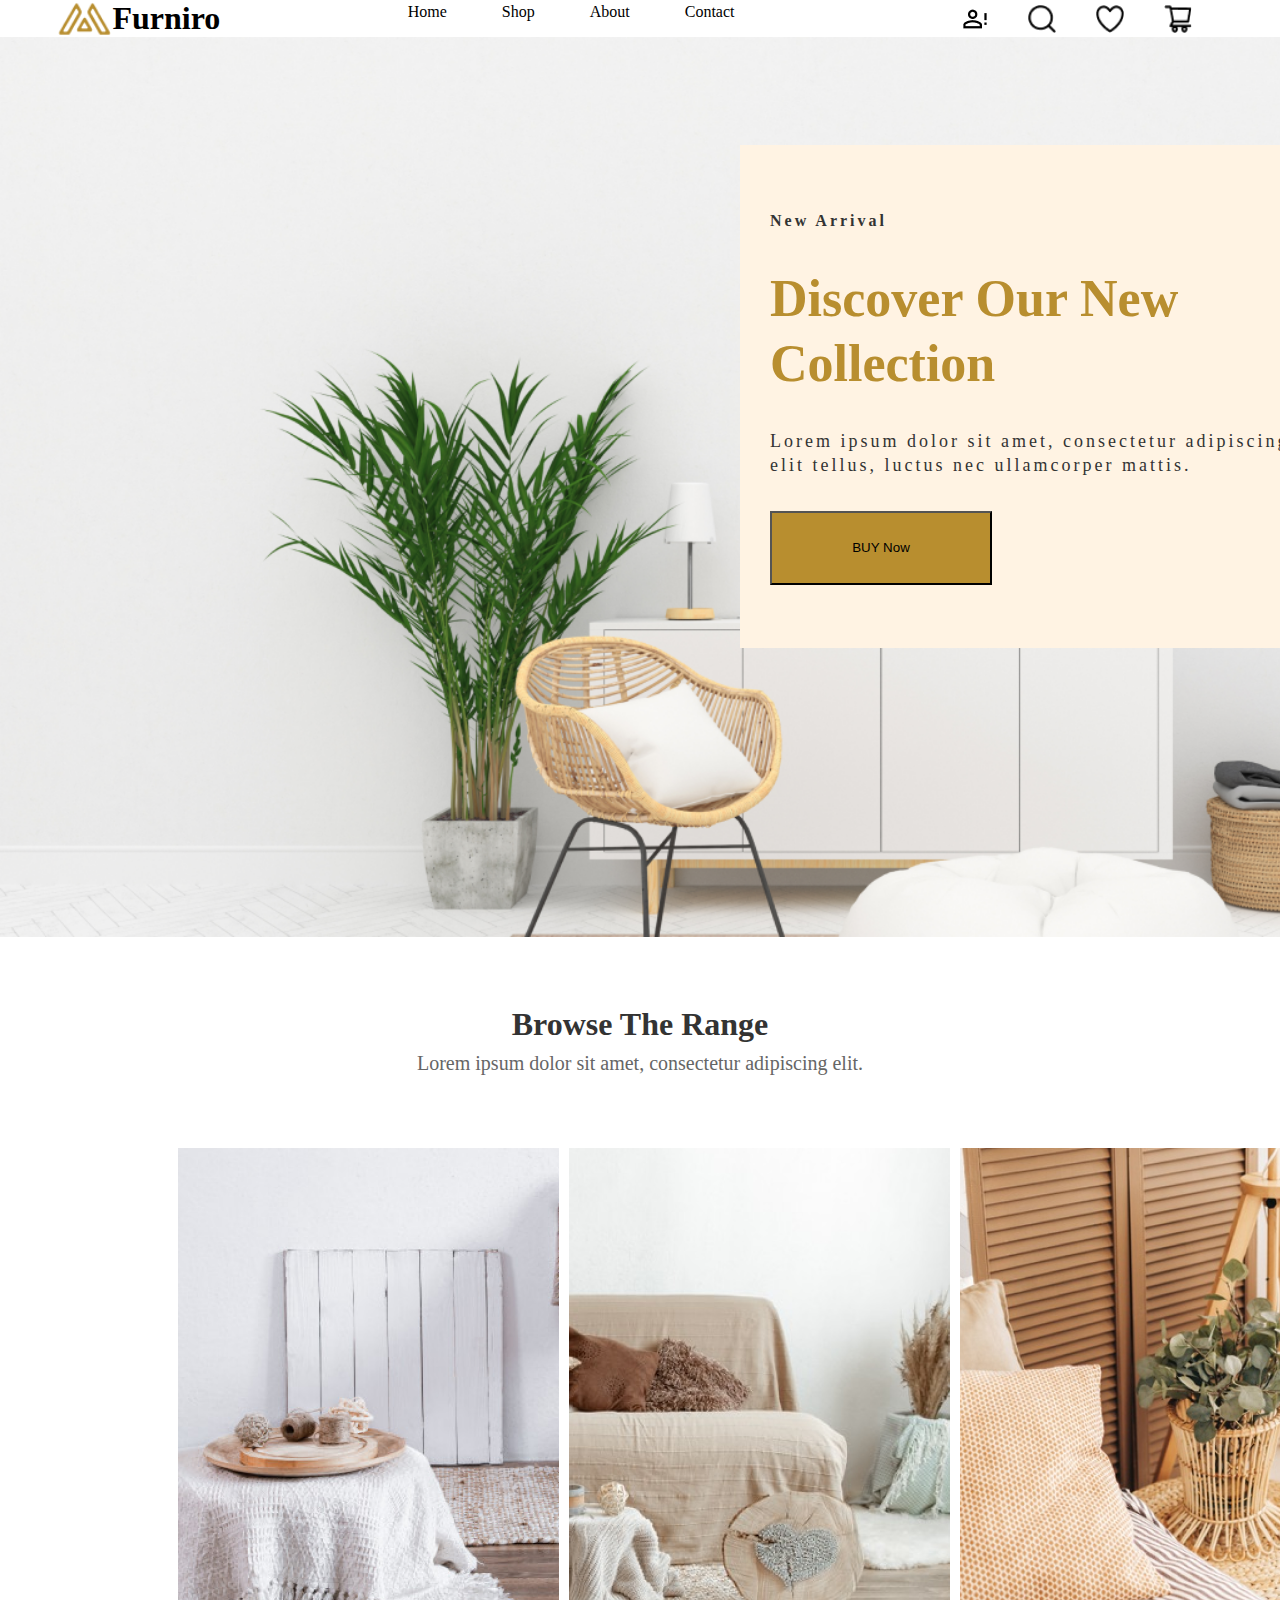
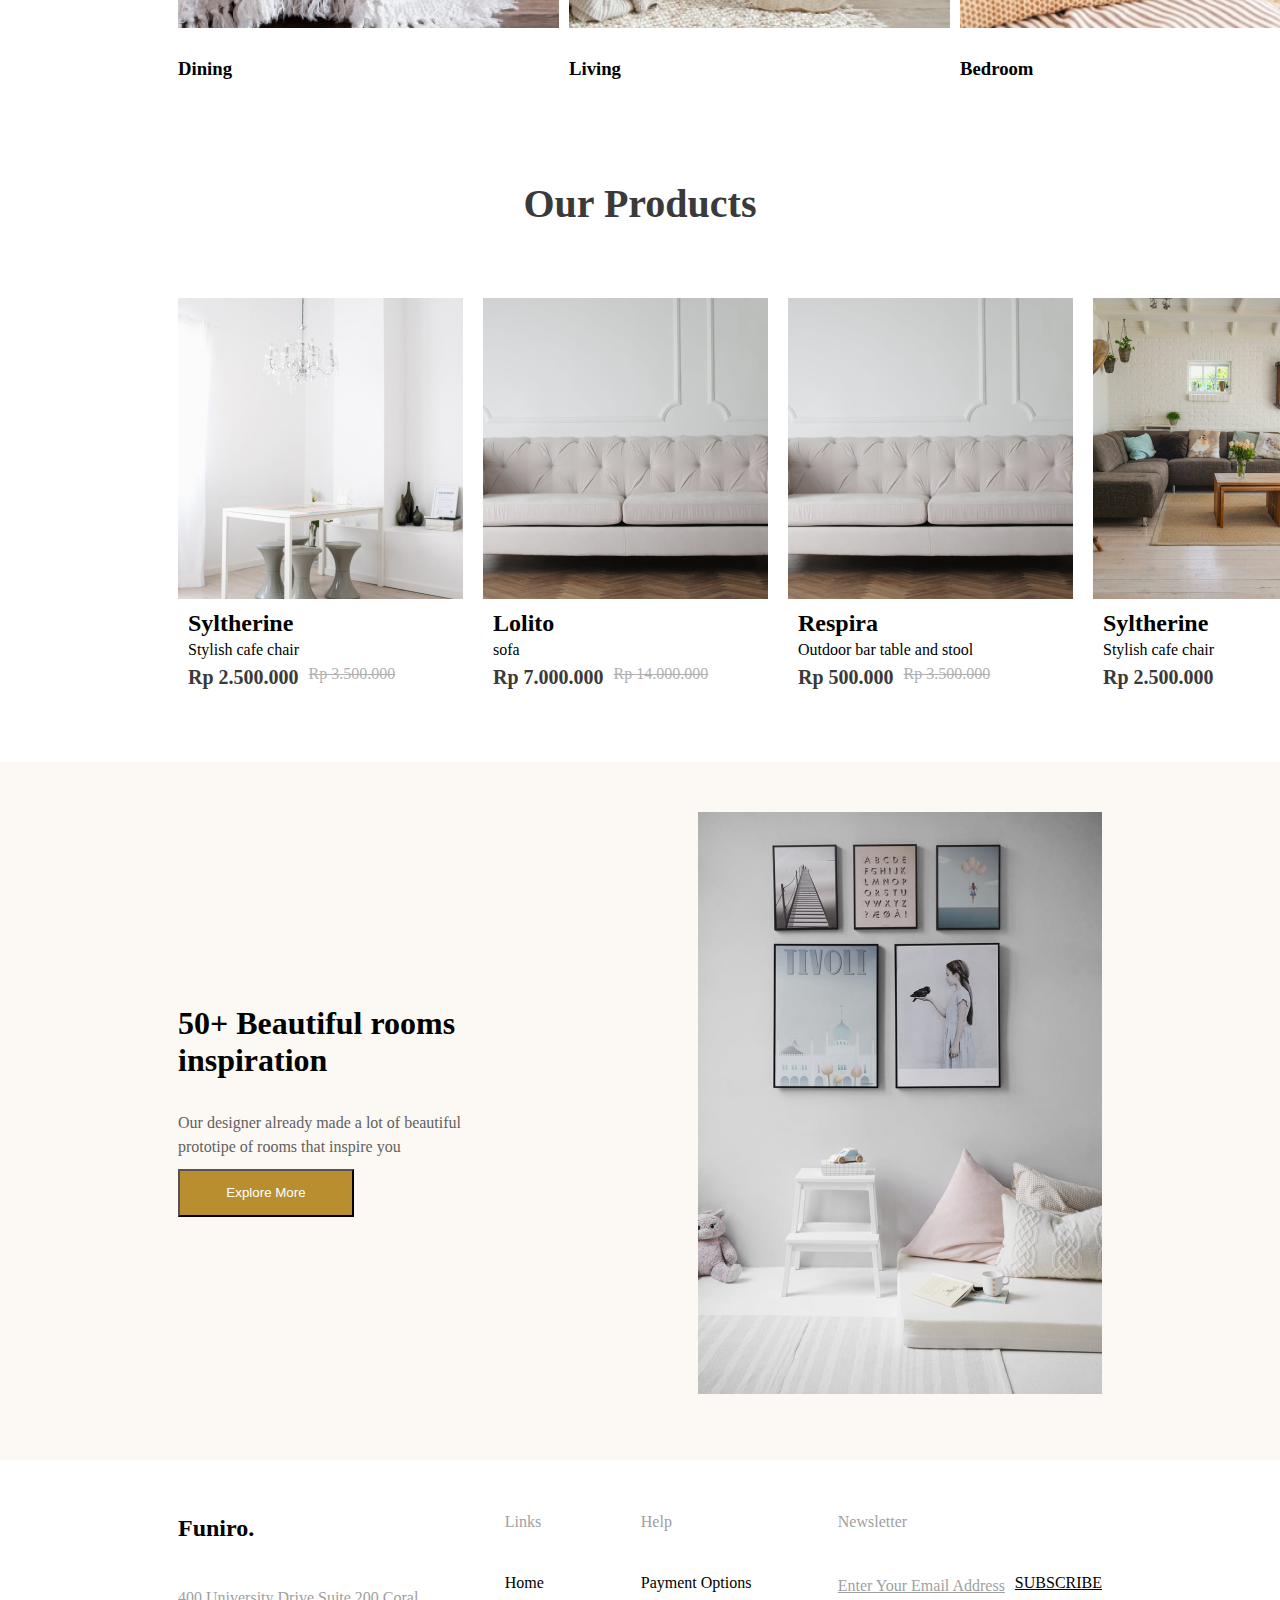
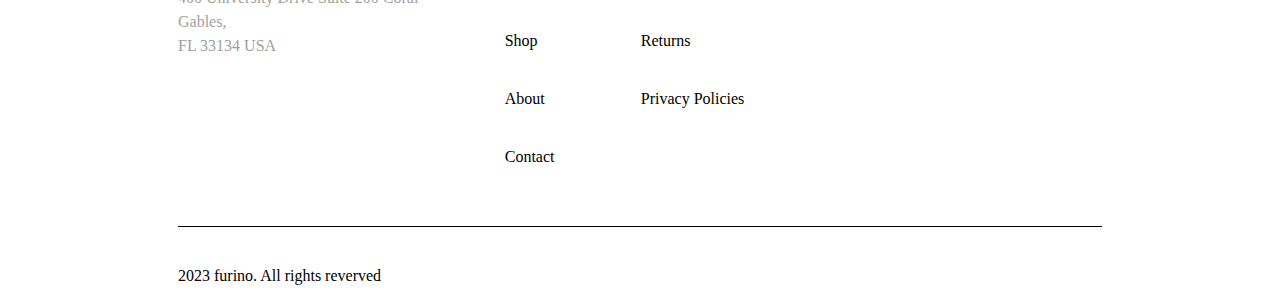
<file: project6/index.html>
<!DOCTYPE html>
 <html>
 <head>
   
    <title>document</title>
   <link rel="stylesheet" href="index.css">
 </head>
 <body>
    <div class="container1">
        <div class="nav-container">
            <div class="logo">
                <img src="Meubel House_Logos-05.png" alt="">
                <h1>Furniro</h1>
            </div>
            <div class="header">
                <h1>Home</h1>
                <h1>Shop</h1>
                <h1>About</h1>
                <h1>Contact</h1>
            </div>
            <div class="img1">
                <img src="mdi_account-alert-outline.png" alt="">
                <img src="Vector.png" alt="">
                <img src="Vector (1).png" alt="">
                <img src="Vector (3).png" alt="">
            </div>
        </div>
        <div class="sub-container">
            <div class="new">
                <p>New Arrival</p>
                <h1>Discover Our New Collection</h1>
                <p id="lorem">Lorem ipsum dolor sit amet, consectetur adipiscing elit. Ut elit tellus, luctus nec ullamcorper mattis.</p>
                <button>BUY Now</button>
            </div>
        </div>

    </div>
    <div class="container2">
        <div class="heading">
            <h1>Browse The Range</h1>
            <p>Lorem ipsum dolor sit amet, consectetur adipiscing elit.</p>
        </div>
        <div class="image1">
            <div class="image2">
                <img src="image 106.png" alt="">
                <h3>Dining</h3>
            </div>
            <div class="image2">
                <img src="image 100.png" alt="">
                <h3>Living</h3>
            </div>
            <div class="image2">
                <img src="image 101.png" alt="">
                <h3>Bedroom</h3>
            </div>

        </div>

    </div>
    <div class="container3">
        <div>
            <h1 id="h1-container">Our Products</h1>
        </div>
        <div class="box-container">
            <div class="box1">
                <img src="image 1.png" alt="">
                <div class="info">

                    <h1>Syltherine</h1>
                    <p>Stylish cafe chair</p>
                    <div class="price">
                        <h6 id="price1">Rp 2.500.000</h6>
                        <h6 id="price2">Rp 3.500.000</h6>
                    </div>
                </div>
            </div>
            <div class="box1">
                <img src="Images.png" alt="">
                <div class="info">

                    <h1>Lolito</h1>
                    <p>sofa</p>
                    <div class="price">
                        <h6 id="price1">Rp 7.000.000</h6>
                        <h6 id="price2">Rp 14.000.000</h6>
                    </div>
                </div>
            </div>
            <div class="box1">
                <img src="Images.png" alt="">
                <div class="info">

                    <h1>Respira</h1>
                    <p>Outdoor bar table and stool</p>
                    <div class="price">
                        <h6 id="price1">Rp 500.000</h6>
                        <h6 id="price2">Rp 3.500.000</h6>
                    </div>
                </div>
            </div>
            <div class="box1">
                <img src="Images (1).png" alt="">
                <div class="info">

                    <h1>Syltherine</h1>
                    <p>Stylish cafe chair</p>
                    <div class="price">
                        <h6 id="price1">Rp 2.500.000</h6>
                        <!-- <h6 id="price2">Rp 3.500.000</h6> -->
                    </div>
                </div>
            </div>
        </div>
    </div>
    <div class="container4">
        <div class="sub-container1">
            <div class="info1">
                <h1>50+ Beautiful rooms 
                    inspiration</h1>
                    <p>Our designer already made a lot of beautiful <br> prototipe of rooms that inspire you</p>
                    <button>Explore More</button>
            </div>
            <div class="image3">
                <img src="Rectangle 24.png" alt="">
            </div>
        </div>
    </div>
    <div class="container5">
        <div class="info2">
            <h2 id="furino">Funiro.</h2>
            <p id="para">400 University Drive Suite 200 Coral <br> Gables,<br>
                FL 33134 USA</p>
        </div>
        <div class="info2">
            <p id="para1">Links</p>
            <p>Home</p>
            <p>Shop</p>
            <p>About</p>
            <p>Contact</p>
        </div>
        <div class="info2">
            <p id="para1">Help</p>
            <p>Payment Options</p>
            <p>Returns</p>
            <p>Privacy Policies</p>
        </div>
        <div class="info2">
            <p id="para1">Newsletter</p>
            <div class="address">
                <p id="para1"><u>Enter Your Email Address</u></p>
                <p><u>SUBSCRIBE</u></p>
            </div>
        </div>
        

    </div>
    <div class="footer">
        <div class="footer1">
            <p>2023 furino. All rights reverved</p>
        </div>
        
    </div>
    
 </body>
 </html>
</file>
<file: project4/index.css>
*{
    padding: 0px;
    margin: 0px;
}
.container1{
    /* height: 100vh;
    width: 100vw; */
}
.nav-container{
    background-color: rgba(0, 0, 0, 1);
    color: white;
    text-align: center;
    padding: 10px;
}
.navbar{
    display: flex;
    gap: 40px;
    padding: 20px 100px; 
    
}
.nav1{
    display: flex;
      padding: 0px 40px; 
      gap: 24px;
}
.nav1 select{
    height: 22px;
    width: 57px;
}
.nav2{
    display: flex;
    background-color: rgba(240, 240, 240, 1);
    border-radius: 62px;
    padding: 4px 493px 4px 16px;
    gap: 12px;
}
.box-container1{
    width: 100%;
    background-image: url(Rectangle\ 2.png);
    background-repeat: no-repeat;
    background-size: cover;
  

}
.box1{
    padding: 55px 790px 83px 77px;

}
.box1 h1{
    font-size:64px ;
    font-weight: 700px;
    line-height: 64px;
    
}
.box1 p{
    font-size:16px ;
    font-weight: 600px;
    line-height: 22px;
    color: rgba(0, 0, 0, 0.6);
    margin-bottom: 23px;


}
.para-container1{
    display: flex;
    gap: 99px;
}
.vector1 {
    display: flex;
    gap: 40px;
   
}
.vector1 img{
    position: relative;
    left: 600px; 
}

.box1 button{
    font-size:16px ;
    font-weight: 500px;
    line-height: 21.6px;
    color: rgba(255, 255, 255, 1);
    background-color: rgba(0, 0, 0, 1);
    padding: 16px 54px;
    border-radius: 62px;
   margin-bottom: 42px;
}
.box2{
    display: flex;
    gap: 32px;
}
.box2 h1{
   font-size:40px ;
   font-weight:700px ;
   line-height: 54px;
}
.box2 p{
    font-size:16px ;
    font-weight: 400px;
    line-height: 22px;
    color: rgba(0, 0, 0, 0.6);

}
.logo1{
    display: flex;
    background-color: rgba(0, 0, 0, 1);
    justify-content: space-evenly;
    padding: 17px 10px;
}
.container2{
    /* border: solid black; */
    padding: 60px 60px;
}

.container3{
    /* border: solid black; */
    padding: 60px 60px;
}
#h1-container{
    text-align: center;
    font-size: 48px;
    font-weight: 700;
    line-height: 57.6px;
}
.clothes-container{
    display: flex;
    gap: 70px;
    padding-top: 50px;
}
.clothes-container p{
   font-size:20px ;
   font-weight: 700;
   line-height: 27px;
}
.price-container1{
    display: flex;
    gap: 10px;
}
.clothes-container h1{
    font-size: 24px;
    font-weight: 700;
    line-height: 32.4px;
}
#price1{
    font-size: 24px;
    font-weight: 700;
    line-height: 32.4px;
}
#price2{
    font-size: 24px;
    font-weight: 700;
    line-height: 32.4px;
    color: rgba(0, 0, 0, 0.4);
    text-decoration: Strikethrough;
}
#percentage{
    font-size: 12px;
    font-weight: 500;
    line-height: 16.2px;
    color:rgba(255, 51, 51, 1);
    padding: 6px 14px;
    gap: 12px;
    background-color: rgba(255, 51, 51, 0.1);
}
#rating{
    display: flex;
    gap: 13px;
}
.cloth1{
    display: flex;
    flex-direction: column;
    gap: 10px;
}
.container4{
    padding: 60px 60px;
  
}
.container4 h1{
    text-align: center;
    font-size: 48px;
    font-weight: 700;
    line-height: 57.6px;
}
.sub-container4{
    background-color: rgba(240, 240, 240, 1);
    padding: 80px 154px;
}
.img-container{
    padding-top: 26px;
    /* gap: 4px; */
    
}
#image1{
    display: flex;
    gap: 6px;
}
.img1{
    background-image: url(Frame\ 61.png);
    height:289px ;
    width: 407px;
    
}
.img2{
    background-image: url(Frame\ 62.png);
    height:289px ;
    width: 684px;
}
.img3{
    background-image: url(Frame\ 64.png);
    height:289px ;
    width: 684px;
    margin-top: 6px;
}
.img4{
    background-image: url(Frame\ 63.png);
    height:289px ;
    width: 407px;
    margin-top: 6px;
}
.container5{
    padding: 60px 60px;
}
.head-container{
    display: flex;
    justify-content: space-between;
    padding-bottom: 50px;
}
.head-container img{
    height: 24px;
    width: 24px;
}
.box-container2{
    display: flex;
    gap: 10px;
}
.box-container2 h1{
    font-size: 20px;
    font-weight: 700;
    line-height: 22px;
}
.box-container2 p{
    font-size: 16px;
    font-weight: 400;
    line-height: 22px;
    color: rgba(0, 0, 0, 0.6);
}
.box3{
    background-color: rgba(0, 0, 0, 0.1);
    border-radius: 20px;
    border: 1px;
    padding: 28px 32px;
    position: relative;
    /* left: -205px; */
}
.box4{
    background-color: rgba(0, 0, 0, 0.1);
    border-radius: 20px;
    border: 1px;
    padding: 28px 32px;
    position: relative;
}
.box5{
    background-color: rgba(0, 0, 0, 0.1);
    border-radius: 20px;
    border: 1px;
    padding: 28px 32px;
    position: relative;
}
.box6{
    background-color: rgba(0, 0, 0, 0.1);
    border-radius: 20px;
    border: 1px;
    padding: 28px 32px;
    /* position: relative; */
    /* left: 20px; */
}
.box7{
    background-color: rgba(0, 0, 0, 0.1);
    border-radius: 20px;
    border: 1px;
    padding: 28px 32px;
    /* position: relative; */
    /* left: 230px; */
}
#name{
    display: flex;
    gap: 10px;
}
#name img{
    width: 19.5px;
    height: 19.5px;
}
.container6{
    padding: 60px 60px;
    background-color: rgba(240, 240, 240, 1);
    position: relative;
    top: 144px;
}
.offer{
    display: flex;
    background-color: rgba(0, 0, 0, 1);
    padding: 36px 64px;
    border-radius: 20px;
    position: absolute;
    bottom: 456px;
    margin-right: 57px;

   
}
.offer h1{
    font-size: 40px;
    font-weight: 700;
    line-height: 45px;
    color: rgba(255, 255, 255, 1);
    /* padding: 1px 260px; */
    padding-right: 500px;
}
.email{
    display: flex;
    flex-direction: column;
    /* padding: 12px 16px; */
    gap: 12px;
}
.email input{
    padding: 12px 16px;
    border-radius: 62px;
    color:  rgb(189 165 165);
}
.email button{
    padding: 12px 16px;
    border-radius: 62px;
}
.footer-container{
    display: flex;
    justify-content: space-between;
    padding: 60px 0px;
    background-color: rgba(240, 240, 240, 1);
    border-bottom: 1px solid rgba(0, 0, 0, 0.178);
}
.footer-container p{
    color:rgba(0, 0, 0, 0.6) ;
   
}
.footer1{
    display: flex;
    flex-direction: column;
    gap: 26px;
}
.footer2{
    display: flex;
    flex-direction: column;
    gap: 26px;
}
.footer3{
    display: flex;
    flex-direction: column;
    gap: 26px;
}
.footer4{
    display: flex;
    flex-direction: column;
    gap: 26px;
}
.footer5{
    display: flex;
    flex-direction: column;
    gap: 26px;
}
.border{
    border:solid rgba(0, 0, 0, 0.1);
    align-items: center;
    
}
.container{
    display: flex;
    justify-content: space-between;
    padding-top: 50px;
}
.container h1{
    font-size: 14px;
    font-weight: 400px;
    line-height: 18.9px;
    color: rgba(0, 0, 0, 0.6);
}
.logo3{
    display: flex;
    background-color: rgba(214, 220, 229, 1);
    gap: 12px;
}
.logo3 img{
    width: 46.61px;
    height: 30.03px;
}
</file>
<file: project5/index.css>
*{
    padding: 0px;
    margin: 0px;
}
.container1{
    width: 100vw;
    height: 100vh;
}
.nav-container{
    display: flex;
    justify-content: space-evenly;
    padding-top: 18px;
}
.nav-container h1{
    font-family: Montserrat;
    font-size: 24px;
    font-weight: 700;
    line-height: 32px;
    letter-spacing: 0.10000000149011612px;
    text-align: left;
    text-underline-position: from-font;
    text-decoration-skip-ink: none;
    color: rgba(37, 43, 66, 1);
    
}

.sub-navcontainer{
    display: flex;
    padding: 0px 70px;
    gap: 30px;
}
.sub-navcontainer h1{
    font-family: Montserrat;
    font-size: 14px;
    font-weight: 700;
    line-height: 24px;
    letter-spacing: 0.20000000298023224px;
    text-align: center;
    text-underline-position: from-font;
    text-decoration-skip-ink: none;
    color: rgba(115, 115, 115, 1);
    
    }
.login{
    display: flex;
    gap: 10px;
    text-align: center;
}
.login1{
    width: 41px;
    height: 22px;
    gap: 0px;
    opacity: 0px;
      
font-family: Montserrat;
font-size: 14px;
font-weight: 700;
line-height: 22px;
letter-spacing: 0.20000000298023224px;
text-align: right;
text-underline-position: from-font;
text-decoration-skip-ink: none;


}
.login button{
    width: 137px;
height: 52px;
padding: 15px 25px 15px 25px;
gap: 15px;
border-radius: 5px ;
opacity: 0px;
background-color: rgba(150, 187, 124, 1);
color: rgba(255, 255, 255, 1);
position: relative;
bottom: 12px;
margin-left: 20px;
   
}
.box{
    width: 111.61px;
height: 176.96px;
gap: 0px;
opacity: 0px;
background-color: rgba(239, 248, 237, 1);
/* border: solid black; */
border-radius: 30px;
position: absolute;
top: -30px;
left: -26px;
}
.sub-container1{
    width: Fixed (1,050px)px;
    height: Hug (720px)px;
    top: 105px;
    left: 195px;
    padding: 38px 0px 112px 0px;
    gap: 80px;
    opacity: 0px;
    text-align: center;
    

}
.sub1{
    width: Fixed (686px)px;
height: Hug (496px)px;
padding: 80px 540px 80px 540px;
gap: 40px;
display: flex;
flex-direction: column;
justify-content: space-evenly;
opacity: 0px;
}
.sub-container1 h1{
   
   
font-family: Montserrat;
font-size: 58px;
font-weight: 700;
line-height: 80px;
letter-spacing: 0.20000000298023224px;
text-align: center;
text-underline-position: from-font;
text-decoration-skip-ink: none;

    
}
.sub-container1 h5{
   
    font-family: Montserrat;
    font-size: 16px;
    font-weight: 700;
    line-height: 24px;
    text-underline-position: from-font;
    text-decoration-skip-ink: none;
    color: rgba(150, 187, 124, 1);
    
}
#Brandname{
   
    font-family: Montserrat;
    font-size: 24px;
    font-weight: 700;
    line-height: 32px;
    letter-spacing: 0.10000000149011612px;
    text-align: left;
    text-underline-position: from-font;
    text-decoration-skip-ink: none;
    

}
.sub1 h4{
  
   
    font-family: Montserrat;
    font-size: 20px;
    font-weight: 400;
    line-height: 30px;
    letter-spacing: 0.20000000298023224px;
    text-align: center;
    text-underline-position: from-font;
    text-decoration-skip-ink: none;
    color: rgba(115, 115, 115, 1);

}
#get{
    width: Hug (193px)px;
height: Hug (52px)px;
padding: 15px 40px 15px 40px;
gap: 10px;
border-radius: 5px 0px 0px 0px;
opacity: 0px;
background-color: rgba(150, 187, 124, 1);
}
#learn{
width: Hug (162px)px;
height: Hug (52px)px;
padding: 15px 40px 15px 40px;
gap: 10px;
border-radius: 5px 0px 0px 0px;
border: 1px 0px 0px 0px;
opacity: 0px;

}
.container2{
    padding: 80px 80px;
}
.image{
    display: flex;
    justify-content: center;
    justify-content: space-between;
padding: 80px 135px 80px 135px;
}
.container3{
    padding: 80px 165px 80px 165px;
}
.content{
    display: flex;
    flex-direction: column;
    gap: 112px;
}
.box-container1{
    display: flex;
    gap: 30px;
   
   
}
.text{
    display: flex;
    flex-direction: column;
    gap: 10px;
   
}
.text h6{
font-family: Montserrat;
font-size: 14px;
font-weight: 700;
line-height: 24px;
letter-spacing: 0.20000000298023224px;
text-align: left;
text-underline-position: from-font;
text-decoration-skip-ink: none;
color: rgba(150, 187, 124, 1);
}
.text h2{
   
font-family: Montserrat;
font-size: 40px;
font-weight: 700;
line-height: 50px;
letter-spacing: 0.20000000298023224px;
text-align: left;
text-underline-position: from-font;
text-decoration-skip-ink: none;

}
.text p{
font-family: Montserrat;
font-size: 14px;
font-weight: 400;
line-height: 20px;
letter-spacing: 0.20000000298023224px;
text-align: left;
text-underline-position: from-font;
text-decoration-skip-ink: none;

}

.box1{
    display: flex;
   flex-direction: column;
    width: Fill (238px)px;
height: Hug (288px)px;
padding: 35px 40px 35px 40px;
gap: 20px;
opacity: 0px;
background-color: rgba(255, 255, 255, 1);
box-shadow: 0px 13px 19px rgba(0, 0, 0, 0.07);
}
.box1 img{
    width: 54px;
height: 54px;
gap: 0px;
opacity: 0px;

}
.box1:hover {
    background-color: rgba(150, 187, 124, 1);
    color: rgba(255, 255, 255, 1);
}
.box1:hover .small-box{
    /* background-color: rgba(150, 187, 124, 1); */
    background-color: rgba(255, 255, 255, 1);
}
.small-box{
    width: 50px;
    height: 2px;
    gap: 0px;
    opacity: 0px;
    background-color: rgba(231, 64, 64, 1);    
    
}
.container4{
    padding: 80px 165px 80px 165px;
}
.box-container2{
    display: flex;
    justify-content: space-between;
}
.box-container img{
    width: 460.8px;
height: 485px;
gap: 0px;
opacity: 0px;
}
.box2{
    display: flex;
    flex-direction: column;
    gap: 35px;
    opacity: 0px;
    position: relative;
    margin: 214px;
    bottom: 125px;
    left: 203px;
}
.box2 h2{
font-family: Montserrat;
font-size: 40px;
font-weight: 700;
line-height: 50px;
letter-spacing: 0.20000000298023224px;
text-align: left;
text-underline-position: from-font;
text-decoration-skip-ink: none;
color: rgba(37, 43, 66, 1);
}
.box2 p{
font-family: Montserrat;
font-size: 14px;
font-weight: 400;
line-height: 20px;
letter-spacing: 0.20000000298023224px;
text-align: left;
text-underline-position: from-font;
text-decoration-skip-ink: none;
color: rgba(115, 115, 115, 1);
}
.small-box1{
    width: 94px;
height: 7px;
gap: 0px;
opacity: 0px;
background-color: rgba(231, 64, 64, 1);

}
.learn-more{
    display: flex;
    gap: 10px;
}
.learn-more p{
    font-family: Montserrat;
    font-size: 14px;
    font-weight: 700;
    line-height: 24px;
    letter-spacing: 0.20000000298023224px;
    text-align: left;
    text-underline-position: from-font;
    text-decoration-skip-ink: none;
    color: rgba(150, 187, 124, 1);
}
.learn-more img{
    width: 9px;
height: 16px;
padding: 0px 0.38px 0px 0px;
gap: 0px;
opacity: 0px;

}
.container5{
    padding: 80px 165px 80px 165px;
    background-color: rgba(239, 248, 237, 1); 
}
.health{
    display: flex;
    flex-direction: column;
    gap:10px ;
    margin-right: 796px;
    padding-bottom: 100px;
}
.health h6{
font-family: Montserrat;
font-size: 14px;
font-weight: 700;
line-height: 24px;
letter-spacing: 0.20000000298023224px;
text-align: left;
text-underline-position: from-font;
text-decoration-skip-ink: none;
color: rgba(150, 187, 124, 1);
}
.health h2{
font-family: Montserrat;
font-size: 40px;
font-weight: 700;
line-height: 50px;
letter-spacing: 0.20000000298023224px;
text-align: left;
text-underline-position: from-font;
text-decoration-skip-ink: none;
color: rgba(37, 43, 66, 1);

}
.health p{
font-family: Montserrat;
font-size: 14px;
font-weight: 400;
line-height: 20px;
letter-spacing: 0.20000000298023224px;
text-align: left;
text-underline-position: from-font;
text-decoration-skip-ink: none;
color: rgba(115, 115, 115, 1);
}
.box-container3{
    display: flex;
    gap: 15px;
}
.box3{
display: flex;
flex-direction: column;
/* padding: 25px 25px 35px 25px; */
gap: 10px;
opacity: 0px;
position: relative;
}
.content1{
    display: flex;
    flex-direction: column;
    padding: 25px 25px 35px 25px; 
    gap: 10px;
}
.training{
    display: flex;
    gap: 10px;
}
#course{
font-family: Montserrat;
font-size: 14px;
font-weight: 700;
line-height: 24px;
letter-spacing: 0.20000000298023224px;
text-align: left;
text-underline-position: from-font;
text-decoration-skip-ink: none;
color: rgba(150, 187, 124, 1);
}
.vector{
display: flex;
 width:  50px;
height:  22px;
padding:4px;
gap: 5px;
border-radius: 20px ; 
background-color: rgba(45, 64, 89, 1);
color: white;


} 
.vector p{
font-family: Montserrat;
font-size: 12px;
font-weight: 400;
line-height: 16px;
letter-spacing: 0.20000000298023224px;
text-align: left;
text-underline-position: from-font;
text-decoration-skip-ink: none;

}
.vector img{
    width: 16px;
height: 16px;
padding: 0.75px 0.5px 0.75px 0.5px;

}
.box3 h5{
font-family: Montserrat;
font-size: 16px;
font-weight: 700;
line-height: 24px;
letter-spacing: 0.10000000149011612px;
text-align: left;
text-underline-position: from-font;
text-decoration-skip-ink: none;
color: rgba(37, 43, 66, 1);
}
.box3 p{
font-family: Montserrat;
font-size: 14px;
font-weight: 400;
line-height: 20px;
letter-spacing: 0.20000000298023224px;
text-align: left;
text-underline-position: from-font;
text-decoration-skip-ink: none;
color: rgba(115, 115, 115, 1);
}
.image2{
    display: flex;
    width: Hug (83px)px;
height: Hug (24px)px;
gap: 10px;
opacity: 0px;

}
.image2 img{
width: 16px;
height: 16px;
}
.image2 h6{
font-family: Montserrat;
font-size: 14px;
font-weight: 700;
line-height: 24px;
letter-spacing: 0.20000000298023224px;
text-align: left;
text-underline-position: from-font;
text-decoration-skip-ink: none;
color: rgba(115, 115, 115, 1);
}
.price{
display: flex;
width: Hug (108px)px;
height: Hug (34px)px;
padding: 5px 3px 5px 3px;
gap: 5px;
opacity: 0px;

}
.price h5{
    font-family: Montserrat;
    font-size: 16px;
    font-weight: 700;
    line-height: 24px;
    letter-spacing: 0.10000000149011612px;
    text-align: center;
    text-underline-position: from-font;
    text-decoration-skip-ink: none;
    color: rgba(189, 189, 189, 1);
}
#price1{
font-family: Montserrat;
font-size: 16px;
font-weight: 700;
line-height: 24px;
letter-spacing: 0.10000000149011612px;
text-align: center;
text-underline-position: from-font;
text-decoration-skip-ink: none;
color: rgba(255, 171, 113, 1);
}
.image3{
display: flex;
width: Fill (182px)px;
height: Fixed (46px)px;
padding: 15px 0px 15px 0px;
justify-content: space-between;
}
.box3 button{
width:141.14px;
height: 44px;
padding: 10px 20px 10px 20px;
gap: 10px;
border-radius: 37px;
border: 1px 0px 0px 0px;
}
.sale{
width:51px;
height:24px;
top: 20px;
left: 20px;
padding: 0px 10px 0px 10px;
gap: 0px;
border-radius: 3px 0px 0px 0px;
opacity: 0px;
background-color: rgba(231, 64, 64, 1);
position: absolute;
}
.sale h6{
font-family: Montserrat;
font-size: 14px;
font-weight: 700;
line-height: 24px;
letter-spacing: 0.20000000298023224px;
text-align: center;
text-underline-position: from-font;
text-decoration-skip-ink: none;
}
.image4{
    position: absolute;
    top: 298px;
    left: 73px;
}
.container5{
    padding: 80px 165px 80px 165px;
    /* background-color: rgba(239, 248, 237, 1);  */
}
.box-container4{
    display: flex;
    gap:10px;
    position: relative;

}
.box4{
top: 29px;
left: 10.5px;
padding: 50px 40px 50px 40px;
gap: 35px;
opacity: 0px;
display: flex;
flex-direction: column;
box-shadow: 0px 13px 19px 0px rgba(0, 0, 0, 0.07);


}
 #image5{
width: 96px;
height: 96px;
padding: 24px 23px 24px 25px;
gap: 0px;
opacity: 0px;

}
.box4 h3{
font-family: Montserrat;
font-size: 24px;
font-weight: 700;
line-height: 32px;
letter-spacing: 0.10000000149011612px;
text-align: left;
text-underline-position: from-font;
text-decoration-skip-ink: none;
 color: rgba(37, 43, 66, 1);   
}
.box4 h6{
font-family: Montserrat;
font-size: 14px;
font-weight: 700;
line-height: 24px;
letter-spacing: 0.20000000298023224px;
text-align: left;
text-underline-position: from-font;
text-decoration-skip-ink: none;
color: rgba(115, 115, 115, 1);

}
.price2 h2{
    font-family: Montserrat;
    font-size: 40px;
    font-weight: 700;
    line-height: 50px;
    letter-spacing: 0.20000000298023224px;
    text-align: left;
    text-underline-position: from-font;
    text-decoration-skip-ink: none;
    color: rgba(150, 187, 124, 1);
}
.price2 h6{
font-family: Montserrat;
font-size: 14px;
font-weight: 700;
line-height: 24px;
letter-spacing: 0.20000000298023224px;
text-align: left;
text-underline-position: from-font;
text-decoration-skip-ink: none;
color: rgba(142, 194, 242, 1);
}
.box4 p{
font-family: Montserrat;
font-size: 14px;
font-weight: 400;
line-height: 20px;
letter-spacing: 0.20000000298023224px;
text-align: left;
text-underline-position: from-font;
text-decoration-skip-ink: none;
color: rgba(115, 115, 115, 1);
}
.box4 button{
width:243px;
height:52px;
padding: 15px 40px 15px 40px;
gap: 10px;
border-radius: 5px;
opacity: 0px;
background-color: rgba(150, 187, 124, 1);

}
.circle{
    display: flex;
    gap: 15px;
}
.circle1{
    display: flex;
    flex-direction: column;
    gap: 15px;
}
.new{
position: absolute;
 width: 89px;
height: 90px;
left: 279px;
gap: 10px;
border-radius: 100% ;
opacity: 0px;
background-color: rgba(231, 124, 64, 1);
top: -26px;
left: 704px;
}
.new h3{
    font-family: Montserrat;
    font-size: 24px;
    font-weight: 700;
    line-height: 32px;
    letter-spacing: 0.10000000149011612px;
    text-align: center;
    text-underline-position: from-font;
    text-decoration-skip-ink: none;
    position: absolute;
    top: 29px;
    left: 20px;
    color: white;
}
.container6{
    padding: 80px 165px 80px 165px;
}
.box-container5{
    display: flex;
    flex-direction: row;
    gap:30px
}
.box5{
 display: flex;
 flex-direction: column;
padding: 25px 160px 0px 160px;
gap: 20px;

}
#circle2{
   position: relative;
   top: -28px;
    left: 60px;
   width: 128px;
   height: 128px;
   gap: 0px;
   opacity: 0px;
   border-radius: 100%;

}
#star{
    position: relative;
    top: 10px;
    left: 68px;
}

.box5 p{
font-family: Montserrat;
font-size: 14px;
font-weight: 400;
line-height: 20px;
letter-spacing: 0.20000000298023224px;
text-align: center;
text-underline-position: from-font;
text-decoration-skip-ink: none;
color: rgba(115, 115, 115, 1);
}
.box5 h5{
font-family: Montserrat;
font-size: 16px;
font-weight: 700;
line-height: 24px;
letter-spacing: 0.10000000149011612px;
text-align: center;
text-underline-position: from-font;
text-decoration-skip-ink: none;
margin-bottom: 10px;
margin-top: 10px;

}
.box5 h6{
font-family: Montserrat;
font-size: 14px;
font-weight: 700;
line-height: 24px;
letter-spacing: 0.20000000298023224px;
text-align: center;
text-underline-position: from-font;
text-decoration-skip-ink: none;

}
.container7{
    padding: 80px 165px 330px 165px;
    display: flex;
    justify-content: center;
    gap: 10px;
    position: relative;
    

}
.box-container6{
    width:691px;
height: 116px;
gap: 10px;
opacity: 0px;
 display: flex;
 flex-direction: column; 


}
.box6{
    display: flex;
    flex-direction: column;
    gap: 10px;
    padding: 0px 178px;
}
.box6 h6{
font-family: Montserrat;
font-size: 14px;
font-weight: 700;
line-height: 24px;
letter-spacing: 0.20000000298023224px;
text-align: center;
text-underline-position: from-font;
text-decoration-skip-ink: none;

}
.box6 h3{
font-family: Montserrat;
font-size: 24px;
font-weight: 700;
line-height: 32px;
letter-spacing: 0.10000000149011612px;
text-align: center;
text-underline-position: from-font;
text-decoration-skip-ink: none;

}
.box6 p{
    font-family: Montserrat;
    font-size: 14px;
    font-weight: 400;
    line-height: 20px;
    letter-spacing: 0.20000000298023224px;
    text-align: center;
    text-underline-position: from-font;
    text-decoration-skip-ink: none;
     
}

.select-container input{
width: 688px;
height: 58px;
opacity: 0px;
background-color: rgba(249, 249, 249, 1);
border-radius: 5px;
margin-top: 100px;

}
.select-container button{
 width: 117px;
height: 60px;
left: 571px;
opacity: 0px;
position: absolute;
background-color: rgba(150, 187, 124, 1);
color: white;
top: 306px;
left: 988px;

}
.container8{
    padding: 80px 165px 80px 165px;
    display: flex;
    justify-content: space-between;
     
}
.footer{
    display: flex;
    flex-direction: column;
    gap: 20px;
    
}
.image6{
    display: flex;
    gap: 10px;
}
.footer h5{
font-family: Montserrat;
font-size: 16px;
font-weight: 700;
line-height: 24px;
letter-spacing: 0.10000000149011612px;
text-align: left;
text-underline-position: from-font;
text-decoration-skip-ink: none;

}
.footer h6{
font-family: Montserrat;
font-size: 14px;
font-weight: 700;
line-height: 24px;
letter-spacing: 0.20000000298023224px;
text-align: left;
text-underline-position: from-font;
text-decoration-skip-ink: none;

}
.container9{
    padding: 0px 165px 0px 165px; 
}
.media{
    display: flex;
    justify-content: space-between;
    
}
</file>
<file: project6/index.css>
*{
    padding: 0px;
    margin: 0px;
}
.container1{
    height: 100vh;
    width: 100vw;
}
.nav-container{
    display: flex;
    justify-content: space-around;
}
.header{
    display: flex;
    padding: 0px 82px;
    gap: 55px;
}
.header h1{
    font-family: Poppins;
font-size: 16px;
font-weight: 500;
line-height: 24px;
text-align: left;
text-underline-position: from-font;
text-decoration-skip-ink: none;
color: rgba(0, 0, 0, 1);
}
.logo{
    display: flex;
   
}
.img1{
    display: flex;
    padding: 0px 30px;
    gap: 35px;
}
.img1 img{
width: 28px;
height: 28px;
top: 36px;
left: 1093px;
padding: 4.67px 2.33px 4.67px 2.33px;
gap: 0px;
opacity: 0px;

}


.sub-container{
    background-image: url(scandinavian-interior-mockup-wall-decal-background\ 1.png);
    background-size: cover;
    height: 100vh;
    width: 100vw;
}
.new{
    display: flex;
    flex-direction: column;
    /* justify-content: ; */
    width: 643px;
    height: 443px;
    
top: 253px;
left: 739px;
gap: 0px;
opacity: 0px;
/* border: solid black; */
background-color: rgba(255, 243, 227, 1);
position: relative;
top: 108px;
    left: 740px;
padding: 30px 30px;
justify-content: space-evenly;
}
.new p{
font-family: Poppins;
font-size: 16px;
font-weight: 600;
line-height: 24px;
letter-spacing: 3px;
text-align: left;
text-underline-position: from-font;
text-decoration-skip-ink: none;
color: rgba(51, 51, 51, 1);
}
.new h1{
    font-family: Poppins;
font-size: 52px;
font-weight: 700;
line-height: 65px;
text-align: left;
text-underline-position: from-font;
text-decoration-skip-ink: none;
color: rgba(184, 142, 47, 1);
}
#lorem{
    font-family: Poppins;
font-size: 18px;
font-weight: 500;
line-height: 24px;
text-align: left;
text-underline-position: from-font;
text-decoration-skip-ink: none;
color: rgba(51, 51, 51, 1);
}
.new button{
    width: 222px;
height: 74px;
top: 585px;
left: 778px;
padding: 25px 72px 25px 72px;
gap: 10px;
opacity: 0px;
background-color: rgba(184, 142, 47, 1);
}
.container2{
    display: flex;
    flex-direction: column;
    padding: 50px 178px;
    
}
.heading{
    display: flex;
    flex-direction: column;
    align-items: center;
    padding-top: 50px;
}
.heading h1{
    font-family: Poppins;
font-size: 32px;
font-weight: 700;
line-height: 48px;
text-align: left;
text-underline-position: from-font;
text-decoration-skip-ink: none;
color: rgba(51, 51, 51, 1);
}
.heading p{
    font-family: Poppins;
font-size: 20px;
font-weight: 400;
line-height: 30px;
text-align: center;
text-underline-position: from-font;
text-decoration-skip-ink: none;
color: rgba(102, 102, 102, 1);

}
.image1{
    display: flex;
    justify-content: space-between;
   gap: 10px;
   /* border: solid black; */
   padding-top: 70px;
}
.image2{
    display: flex;
    flex-direction: column;
    gap: 30px;
}
.container3{
    display: flex;
    flex-direction: column;
    padding: 50px 178px;
    
}
#h1-container {
    font-family: Poppins;
font-size: 40px;
font-weight: 700;
line-height: 48px;
text-align: center;
text-underline-position: from-font;
text-decoration-skip-ink: none;
color: rgba(58, 58, 58, 1);
margin-bottom: 50px;
}
.price{
    display: flex;
    
}
.box-container{
    display: flex;
    gap: 20px;
}


.box1{
    display: flex;
    flex-direction: column;
    gap: 10px;
    padding: 20px 0px;
    transition-property: all;
   
}
.box1:hover{
    background-color: rgba(58, 58, 58, 1);
    color: white;

   
}
.box1:hover  img{
    background-color:rgba(58, 58, 58, 1) ;
}
.box1 h1{
    font-family: Poppins;
font-size: 24px;
font-weight: 600;
line-height: 28.8px;
text-align: left;
text-underline-position: from-font;
text-decoration-skip-ink: none;

}
.box1 p{
    font-family: Poppins;
font-size: 16px;
font-weight: 500;
line-height: 24px;
text-align: left;
text-underline-position: from-font;
text-decoration-skip-ink: none;
 
}
.price{
    display: flex;
    gap: 10px ;
}
#price1{
    font-family: Poppins;
font-size: 20px;
font-weight: 600;
line-height: 30px;
text-align: left;
text-underline-position: from-font;
text-decoration-skip-ink: none;
color: rgba(58, 58, 58, 1);
}
#price2{
    font-family: Poppins;
font-size: 16px;
font-weight: 400;
line-height: 24px;
text-align: left;
text-decoration-line: line-through;
text-underline-position: from-font;
text-decoration-skip-ink: none;
color: rgba(176, 176, 176, 1);
}
.info{
    padding-left: 10px;
    /* border: solid black; */
}
.container4{
    /* display: flex; */
    /* flex-direction: column; */
    padding: 50px 178px;
    background-color: rgba(252, 248, 243, 1);
}
.sub-container1{
    display: flex;
    justify-content: space-between;
}
.info1{
    display: flex;
    flex-direction: column;
    gap: 10px;

    padding: 193px 0px ;
}
.info1 h1{
    width: 422px;
height: 96px;
top: 2557px;
left: 100px;
gap: 0px;
opacity: 0px;

}
.info1 p{
    font-family: Poppins;
font-size: 16px;
font-weight: 500;
line-height: 24px;
text-align: left;
text-underline-position: from-font;
text-decoration-skip-ink: none;
color: rgba(97, 97, 97, 1);
}
.info1 button{
    width: 176px;
height: 48px;
top: 2733px;
left: 100px;
gap: 0px;
opacity: 0px;
background-color: rgba(184, 142, 47, 1);
color: white;
}
.container5{
    padding: 50px 178px;
    display: flex;
    flex-direction: row;
    justify-content: space-between;
}
.address{
    display: flex;
    gap: 10px;
}
.info2{
    display: flex;
    flex-direction: column;
    gap: 40px;
}
#furino {
    font-family: Poppins;
font-size: 24px;
font-weight: 700;
line-height: 36px;
text-align: left;
text-underline-position: from-font;
text-decoration-skip-ink: none;
color: rgba(0, 0, 0, 1);
}
#para{
    font-family: Poppins;
font-size: 16px;
font-weight: 400;
line-height: 24px;
text-align: left;
text-underline-position: from-font;
text-decoration-skip-ink: none;
color: rgba(159, 159, 159, 1);
}
#para1{
    font-family: Poppins;
font-size: 16px;
font-weight: 500;
line-height: 24px;
text-align: left;
text-underline-position: from-font;
text-decoration-skip-ink: none;
color: rgba(159, 159, 159, 1);
}
.footer{
    padding: 10px 178px;
    /* border-top: 1px solid; */
   
}
.footer1{
    /* border:solid black; */
    padding-top: 40px;
    border-top: 1px solid;
}
</file>
